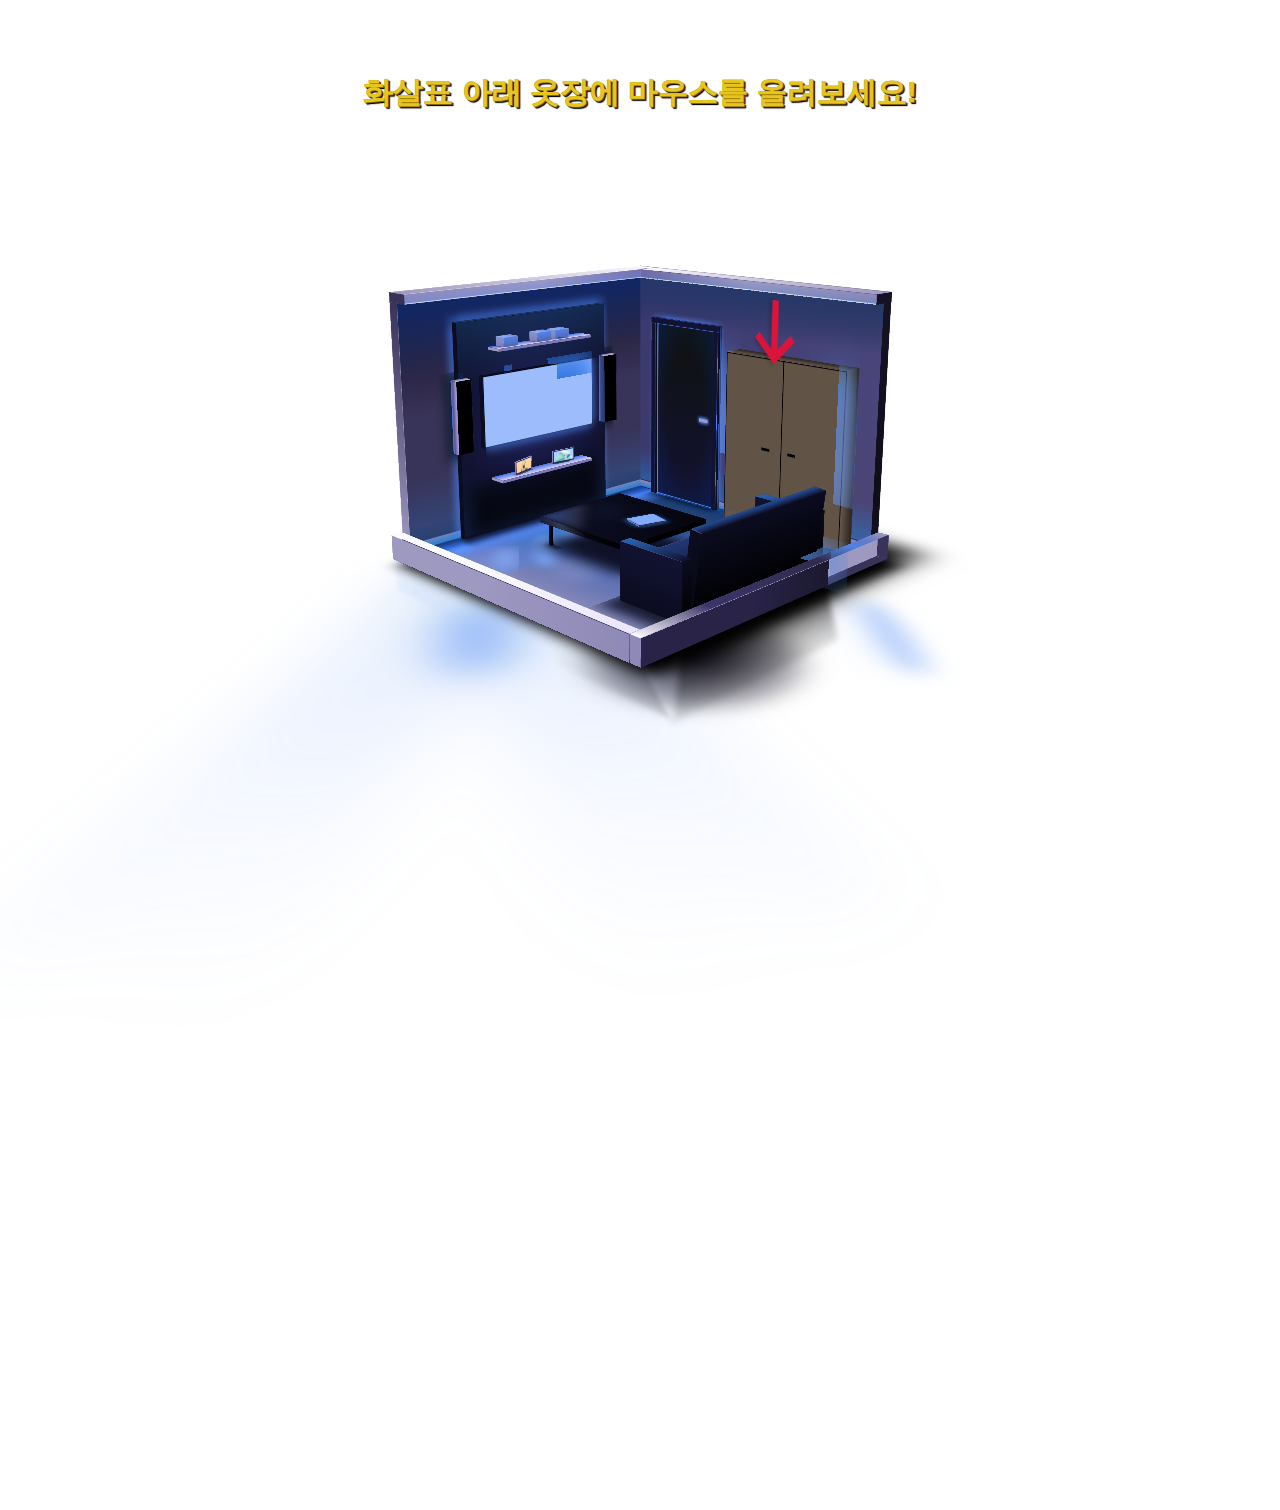
<file: codyPage.html>
<!DOCTYPE html>
<html lang="en">
<head>
    <meta charset="UTF-8">
    <meta http-equiv="X-UA-Compatible" content="IE=edge">
    <meta name="viewport" content="width=device-width, initial-scale=1.0">
    <title>3D Room</title>
    <link rel="stylesheet" href="./css/style.css">
    <link rel="stylesheet" href="./css/stats.css">
    <link rel="stylesheet" href="./css/info.css">
    <script src="./js/codyPage.js" defer></script>
    <script src="./js/jquery-1.12.4.min.js"></script>
    
</head>
<body>
  <span class="main_title">화살표 아래 옷장에 마우스를 올려보세요!</span>
    <div class="house" id="h"> 
        <div class="h-lights">
          <div class="h-light"></div>
          <div class="h-light"></div>
          <div class="h-light"></div>
          <div class="h-light"></div>
          <div class="h-light"></div>
          <div class="h-light"></div>
        </div>
        <div class="h-shadow"></div>
        <div class="alt">
          <div class="alt__front face"> </div>
          <div class="alt__back face"> </div>
          <div class="alt__right face"> </div>
          <div class="alt__left face"> </div>
          <div class="alt__top face"> 
            <div class="light"></div>
            <div class="light"></div>
            <div class="light"></div>
            <div class="light"></div>
            <div class="light"></div>
            <div class="light"></div>
            <div class="light"></div>
            <div class="light"></div>
            <div class="light"></div>
          </div>
          <div class="alt__bottom face"> </div>
        </div>
        <div class="alb">
          <div class="alb__front face"> </div>
          <div class="alb__back face"> </div>
          <div class="alb__right face"> </div>
          <div class="alb__left face"> </div>
          <div class="alb__top face"> </div>
          <div class="alb__bottom face"> </div>
        </div>
        <div class="arb">
          <div class="arb__front face"> </div>
          <div class="arb__back face"> </div>
          <div class="arb__right face"> </div>
          <div class="arb__left face"> </div>
          <div class="arb__top face"> </div>
          <div class="arb__bottom face"> </div>
        </div>
        <div class="blt">
          <div class="blt__front face"> </div>
          <div class="blt__back face"> </div>
          <div class="blt__right face"> </div>
          <div class="blt__left face"> </div>
          <div class="blt__top face"> </div>
          <div class="blt__bottom face"> </div>
        </div>
        <div class="blt2">
          <div class="blt2__front face"> </div>
          <div class="blt2__back face"> </div>
          <div class="blt2__right face"> </div>
          <div class="blt2__left face"> </div>
          <div class="blt2__top face"> </div>
          <div class="blt2__bottom face"> </div>
        </div>
        <div class="blb">
          <div class="blb__front face"> </div>
          <div class="blb__back face"> </div>
          <div class="blb__right face"> </div>
          <div class="blb__left face"> </div>
          <div class="blb__top face"> </div>
          <div class="blb__bottom face"> </div>
        </div>
        <div class="blb2">
          <div class="blb2__front face"> </div>
          <div class="blb2__back face"> </div>
          <div class="blb2__right face"> </div>
          <div class="blb2__left face"> </div>
          <div class="blb2__top face"> </div>
          <div class="blb2__bottom face"> </div>
        </div>
        <div class="puerta-c">
          <div class="puerta">
            <div class="puerta__front face"> </div>
            <div class="puerta__back face"> </div>
            <div class="puerta__right face"> </div>
            <div class="puerta__left face"> </div>
            <div class="puerta__top face"> </div>
            <div class="puerta__bottom face"> </div>
          </div>
          <div class="puerta-l">
            <div class="puerta-l__front face"> </div>
            <div class="puerta-l__back face"> </div>
            <div class="puerta-l__right face"> </div>
            <div class="puerta-l__left face"> </div>
            <div class="puerta-l__top face"> </div>
            <div class="puerta-l__bottom face"> </div>
          </div>
          <div class="puerta-r">
            <div class="puerta-r__front face"> </div>
            <div class="puerta-r__back face"> </div>
            <div class="puerta-r__right face"> </div>
            <div class="puerta-r__left face"> </div>
            <div class="puerta-r__top face"> </div>
            <div class="puerta-r__bottom face"> </div>
          </div>
          <div class="puerta-t">
            <div class="puerta-t__front face"> </div>
            <div class="puerta-t__back face"> </div>
            <div class="puerta-t__right face"> </div>
            <div class="puerta-t__left face"> </div>
            <div class="puerta-t__top face"> </div>
            <div class="puerta-t__bottom face"> </div>
          </div>
        </div>
        <div class="puerta_open">
          <div class = "puerta B">
            <div class="puerta__front face"></div>
          </div>
          <div class="puerta L">
            <div class="puerta__front face"></div>
          </div>
          <div class="puerta R">
            <div class="puerta__front face"></div>
          </div>
        </div>
        <div class="librero U">
          <div class="librero__front face"> </div>
          <div class="librero__back face"> </div>
          <div class="librero__right face"> </div>
          <div class="librero__left face"> </div>
          <div class="librero__top face"> </div>
          <div class="librero__bottom face">    </div>
        </div>
        <div class="librero D">
          <div class="librero__front face"> </div>
          <div class="librero__back face"> </div>
          <div class="librero__right face"> </div>
          <div class="librero__left face"> </div>
          <div class="librero__top face"> </div>
          <div class="librero__bottom face">    </div>
        </div>
        <div class="librero__Side L">
          <div class="librero__front face"> </div>
          <div class="librero__back face"> </div>
          <div class="librero__left face"> </div>
          <div class="librero__top face"> </div>
          <div class="librero__bottom face">    </div>
        </div>
        <div class="librero__Side R">
          <div class="librero__front face"> </div>
          <div class="librero__back face"> </div>
          <div class="librero__left face"> </div>
          <div class="librero__top face"> </div>
          <div class="librero__bottom face">    </div>
        </div>
        <div class="fotos"> 
          <div class="foto">
            <div class="foto__front face"> </div>
            <div class="foto__back face"> </div>
            <div class="foto__right face"> </div>
            <div class="foto__left face"> </div>
            <div class="foto__top face"> </div>
            <div class="foto__bottom face"> </div>
          </div>
          <div class="foto">
            <div class="foto__front face"> </div>
            <div class="foto__back face"> </div>
            <div class="foto__right face"> </div>
            <div class="foto__left face"> </div>
            <div class="foto__top face"> </div>
            <div class="foto__bottom face"> </div>
          </div>
        </div>
        <div class="cajas"> 
          <div class="caja">
            <div class="caja__front face"> </div>
            <div class="caja__back face"> </div>
            <div class="caja__right face"> </div>
            <div class="caja__left face"> </div>
            <div class="caja__top face"> </div>
            <div class="caja__bottom face"> </div>
          </div>
          <div class="caja">
            <div class="caja__front face"> </div>
            <div class="caja__back face"> </div>
            <div class="caja__right face"> </div>
            <div class="caja__left face"> </div>
            <div class="caja__top face"> </div>
            <div class="caja__bottom face"> </div>
          </div>
          <div class="caja">
            <div class="caja__front face"> </div>
            <div class="caja__back face"> </div>
            <div class="caja__right face"> </div>
            <div class="caja__left face"> </div>
            <div class="caja__top face"> </div>
            <div class="caja__bottom face"> </div>
          </div>
        </div>
        <div class="tv">
          <div class="tv__front face"> </div>
          <div class="tv__back face"> </div>
          <div class="tv__right face"> </div>
          <div class="tv__left face"> </div>
          <div class="tv__top face"> </div>
          <div class="tv__bottom face"> </div>
        </div>
        <div class="repisa-t">
          <div class="repisa-t__front face"> </div>
          <div class="repisa-t__back face"> </div>
          <div class="repisa-t__right face"> </div>
          <div class="repisa-t__left face"> </div>
          <div class="repisa-t__top face"> </div>
          <div class="repisa-t__bottom face"> </div>
        </div>
        <div class="repisa-b">
          <div class="repisa-b__front face"> </div>
          <div class="repisa-b__back face"> </div>
          <div class="repisa-b__right face"> </div>
          <div class="repisa-b__left face"> </div>
          <div class="repisa-b__top face"> </div>
          <div class="repisa-b__bottom face"> </div>
        </div>
        <div class="bocina-l">
          <div class="bocina-l__front face"> </div>
          <div class="bocina-l__back face"> </div>
          <div class="bocina-l__right face"> </div>
          <div class="bocina-l__left face"> </div>
          <div class="bocina-l__top face"> </div>
          <div class="bocina-l__bottom face"> </div>
        </div>
        <div class="bocina-r">
          <div class="bocina-r__front face"> </div>
          <div class="bocina-r__back face"> </div>
          <div class="bocina-r__right face"> </div>
          <div class="bocina-r__left face"> </div>
          <div class="bocina-r__top face"> </div>
          <div class="bocina-r__bottom face"> </div>
        </div>
        <div class="muro">
          <div class="muro__front face"> </div>
          <div class="muro__back face"> </div>
          <div class="muro__right face"> </div>
          <div class="muro__left face"> </div>
          <div class="muro__top face"> </div>
          <div class="muro__bottom face"> </div>
        </div>
        <div class="sillon-c">
          <div class="sillon-b">
            <div class="sillon-b__front face"> </div>
            <div class="sillon-b__back face"> </div>
            <div class="sillon-b__right face"> </div>
            <div class="sillon-b__left face"> </div>
            <div class="sillon-b__top face"> </div>
            <div class="sillon-b__bottom face"> </div>
          </div>
          <div class="sillon-t">
            <div class="sillon-t__front face"> </div>
            <div class="sillon-t__back face"> </div>
            <div class="sillon-t__right face"> </div>
            <div class="sillon-t__left face"> </div>
            <div class="sillon-t__top face"> </div>
            <div class="sillon-t__bottom face"> </div>
          </div>
          <div class="sillon-l">
            <div class="sillon-l__front face"> </div>
            <div class="sillon-l__back face"> </div>
            <div class="sillon-l__right face"> </div>
            <div class="sillon-l__left face"> </div>
            <div class="sillon-l__top face"> </div>
            <div class="sillon-l__bottom face"> </div>
          </div>
          <div class="sillon-r">
            <div class="sillon-r__front face"> </div>
            <div class="sillon-r__back face"> </div>
            <div class="sillon-r__right face"> </div>
            <div class="sillon-r__left face"> </div>
            <div class="sillon-r__top face"> </div>
            <div class="sillon-r__bottom face"> </div>
          </div>
        </div>
        <div class="mesa-c">
          <div class="mesa">
            <div class="mesa__front face"> </div>
            <div class="mesa__back face"> </div>
            <div class="mesa__right face"> </div>
            <div class="mesa__left face"> </div>
            <div class="mesa__top face"> </div>
            <div class="mesa__bottom face"> </div>
          </div>
          <div class="mesa-p">
            <div class="mesa-p__front face"> </div>
            <div class="mesa-p__back face"> </div>
            <div class="mesa-p__right face"> </div>
            <div class="mesa-p__left face"> </div>
            <div class="mesa-p__top face"> </div>
            <div class="mesa-p__bottom face"> </div>
          </div>
          <div class="mesa-p">
            <div class="mesa-p__front face"> </div>
            <div class="mesa-p__back face"> </div>
            <div class="mesa-p__right face"> </div>
            <div class="mesa-p__left face"> </div>
            <div class="mesa-p__top face"> </div>
            <div class="mesa-p__bottom face"> </div>
          </div>
          <div class="mesa-p">
            <div class="mesa-p__front face"> </div>
            <div class="mesa-p__back face"> </div>
            <div class="mesa-p__right face"> </div>
            <div class="mesa-p__left face"> </div>
            <div class="mesa-p__top face"> </div>
            <div class="mesa-p__bottom face"> </div>
          </div>
          <div class="mesa-p">
            <div class="mesa-p__front face"> </div>
            <div class="mesa-p__back face"> </div>
            <div class="mesa-p__right face"> </div>
            <div class="mesa-p__left face"> </div>
            <div class="mesa-p__top face"> </div>
            <div class="mesa-p__bottom face"> </div>
          </div>
          <div class="mesa-shadow"></div>
        </div>
        <div class="tablet">
          <div class="tablet__front face"> </div>
          <div class="tablet__back face"> </div>
          <div class="tablet__right face"> </div>
          <div class="tablet__left face"> </div>
          <div class="tablet__top face"> </div>
          <div class="tablet__bottom face">    </div>
        </div>
        <div class="icon">
          <div class="arrow"></div>
        </div>
      </div>
      <div class="stats">
        <h3>TODAY CODY</h3>
        <ul>
            <li>
                <div class="text">반팔</div>
                <div class="clothes">
                    <img src="./img/clothes/tshirt.png" alt="">
                </div>
            </li>
            <li>
                <div class="text">셔츠</div>
                <div class="clothes">
                    <img src="./img/clothes/shirt.png" alt="">
                </div>
            </li>
            <li>
                <div class="text">블라우스</div>
                <div class="clothes">
                    <img src="./img/clothes/outfit.png" alt="">
                </div>
            </li>
            <li>
                <div class="text">모자</div>
                <div class="clothes">
                    <img src="./img/clothes/pamela-hat.png" alt="">
                </div>
            </li>
        </ul>
    </div>
    

</body>
</html>
</file>
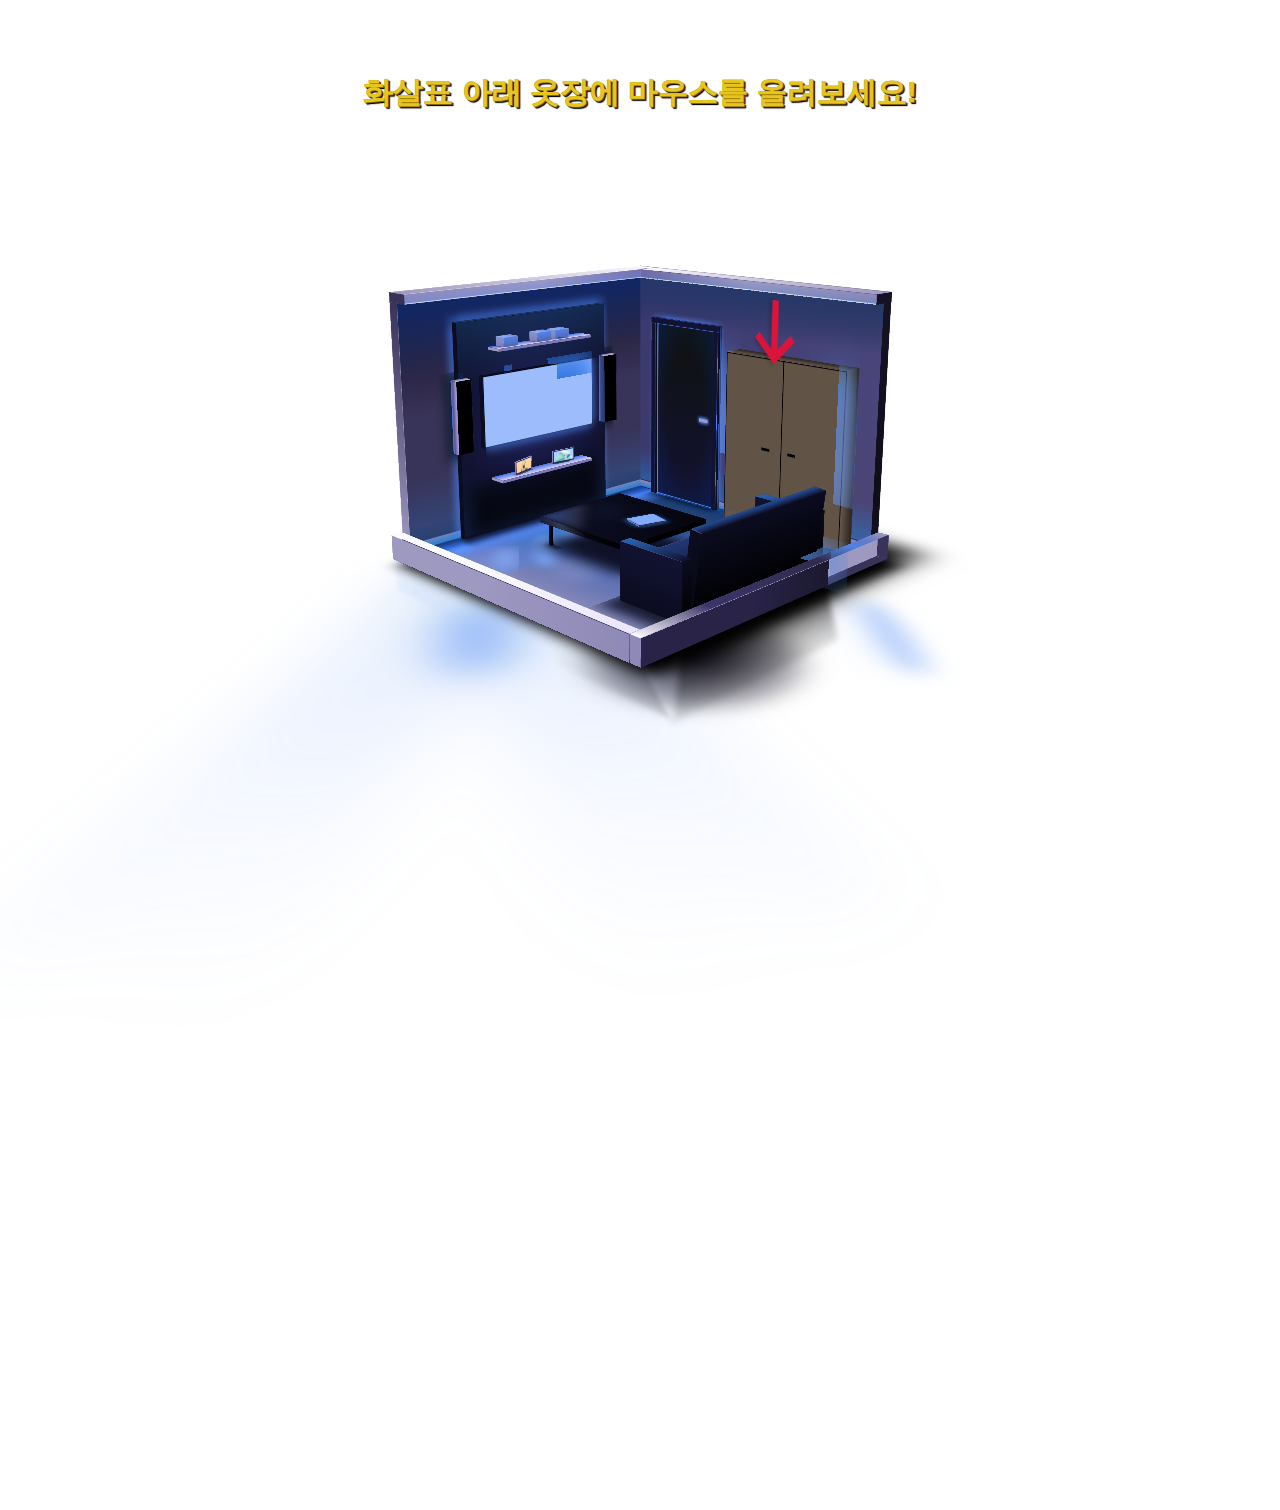
<file: codyPage2.html>
<!DOCTYPE html>
<html lang="en">
<head>
    <meta charset="UTF-8">
    <meta http-equiv="X-UA-Compatible" content="IE=edge">
    <meta name="viewport" content="width=device-width, initial-scale=1.0">
    <title>3D Room</title>
    <link rel="stylesheet" href="./css/style.css">
    <link rel="stylesheet" href="./css/stats.css">
    <link rel="stylesheet" href="./css/info.css">
    <script src="./js/codyPage.js" defer></script>
    <script src="./js/jquery-1.12.4.min.js"></script>
    
</head>
<body>
  <span class="main_title">화살표 아래 옷장에 마우스를 올려보세요!</span>
    <div class="house" id="h"> 
        <div class="h-lights">
          <div class="h-light"></div>
          <div class="h-light"></div>
          <div class="h-light"></div>
          <div class="h-light"></div>
          <div class="h-light"></div>
          <div class="h-light"></div>
        </div>
        <div class="h-shadow"></div>
        <div class="alt">
          <div class="alt__front face"> </div>
          <div class="alt__back face"> </div>
          <div class="alt__right face"> </div>
          <div class="alt__left face"> </div>
          <div class="alt__top face"> 
            <div class="light"></div>
            <div class="light"></div>
            <div class="light"></div>
            <div class="light"></div>
            <div class="light"></div>
            <div class="light"></div>
            <div class="light"></div>
            <div class="light"></div>
            <div class="light"></div>
          </div>
          <div class="alt__bottom face"> </div>
        </div>
        <div class="alb">
          <div class="alb__front face"> </div>
          <div class="alb__back face"> </div>
          <div class="alb__right face"> </div>
          <div class="alb__left face"> </div>
          <div class="alb__top face"> </div>
          <div class="alb__bottom face"> </div>
        </div>
        <div class="arb">
          <div class="arb__front face"> </div>
          <div class="arb__back face"> </div>
          <div class="arb__right face"> </div>
          <div class="arb__left face"> </div>
          <div class="arb__top face"> </div>
          <div class="arb__bottom face"> </div>
        </div>
        <div class="blt">
          <div class="blt__front face"> </div>
          <div class="blt__back face"> </div>
          <div class="blt__right face"> </div>
          <div class="blt__left face"> </div>
          <div class="blt__top face"> </div>
          <div class="blt__bottom face"> </div>
        </div>
        <div class="blt2">
          <div class="blt2__front face"> </div>
          <div class="blt2__back face"> </div>
          <div class="blt2__right face"> </div>
          <div class="blt2__left face"> </div>
          <div class="blt2__top face"> </div>
          <div class="blt2__bottom face"> </div>
        </div>
        <div class="blb">
          <div class="blb__front face"> </div>
          <div class="blb__back face"> </div>
          <div class="blb__right face"> </div>
          <div class="blb__left face"> </div>
          <div class="blb__top face"> </div>
          <div class="blb__bottom face"> </div>
        </div>
        <div class="blb2">
          <div class="blb2__front face"> </div>
          <div class="blb2__back face"> </div>
          <div class="blb2__right face"> </div>
          <div class="blb2__left face"> </div>
          <div class="blb2__top face"> </div>
          <div class="blb2__bottom face"> </div>
        </div>
        <div class="puerta-c">
          <div class="puerta">
            <div class="puerta__front face"> </div>
            <div class="puerta__back face"> </div>
            <div class="puerta__right face"> </div>
            <div class="puerta__left face"> </div>
            <div class="puerta__top face"> </div>
            <div class="puerta__bottom face"> </div>
          </div>
          <div class="puerta-l">
            <div class="puerta-l__front face"> </div>
            <div class="puerta-l__back face"> </div>
            <div class="puerta-l__right face"> </div>
            <div class="puerta-l__left face"> </div>
            <div class="puerta-l__top face"> </div>
            <div class="puerta-l__bottom face"> </div>
          </div>
          <div class="puerta-r">
            <div class="puerta-r__front face"> </div>
            <div class="puerta-r__back face"> </div>
            <div class="puerta-r__right face"> </div>
            <div class="puerta-r__left face"> </div>
            <div class="puerta-r__top face"> </div>
            <div class="puerta-r__bottom face"> </div>
          </div>
          <div class="puerta-t">
            <div class="puerta-t__front face"> </div>
            <div class="puerta-t__back face"> </div>
            <div class="puerta-t__right face"> </div>
            <div class="puerta-t__left face"> </div>
            <div class="puerta-t__top face"> </div>
            <div class="puerta-t__bottom face"> </div>
          </div>
        </div>
        <div class="puerta_open">
          <div class = "puerta B">
            <div class="puerta__front face"></div>
          </div>
          <div class="puerta L">
            <div class="puerta__front face"></div>
          </div>
          <div class="puerta R">
            <div class="puerta__front face"></div>
          </div>
        </div>
        <div class="librero U">
          <div class="librero__front face"> </div>
          <div class="librero__back face"> </div>
          <div class="librero__right face"> </div>
          <div class="librero__left face"> </div>
          <div class="librero__top face"> </div>
          <div class="librero__bottom face">    </div>
        </div>
        <div class="librero D">
          <div class="librero__front face"> </div>
          <div class="librero__back face"> </div>
          <div class="librero__right face"> </div>
          <div class="librero__left face"> </div>
          <div class="librero__top face"> </div>
          <div class="librero__bottom face">    </div>
        </div>
        <div class="librero__Side L">
          <div class="librero__front face"> </div>
          <div class="librero__back face"> </div>
          <div class="librero__left face"> </div>
          <div class="librero__top face"> </div>
          <div class="librero__bottom face">    </div>
        </div>
        <div class="librero__Side R">
          <div class="librero__front face"> </div>
          <div class="librero__back face"> </div>
          <div class="librero__left face"> </div>
          <div class="librero__top face"> </div>
          <div class="librero__bottom face">    </div>
        </div>
        <div class="fotos"> 
          <div class="foto">
            <div class="foto__front face"> </div>
            <div class="foto__back face"> </div>
            <div class="foto__right face"> </div>
            <div class="foto__left face"> </div>
            <div class="foto__top face"> </div>
            <div class="foto__bottom face"> </div>
          </div>
          <div class="foto">
            <div class="foto__front face"> </div>
            <div class="foto__back face"> </div>
            <div class="foto__right face"> </div>
            <div class="foto__left face"> </div>
            <div class="foto__top face"> </div>
            <div class="foto__bottom face"> </div>
          </div>
        </div>
        <div class="cajas"> 
          <div class="caja">
            <div class="caja__front face"> </div>
            <div class="caja__back face"> </div>
            <div class="caja__right face"> </div>
            <div class="caja__left face"> </div>
            <div class="caja__top face"> </div>
            <div class="caja__bottom face"> </div>
          </div>
          <div class="caja">
            <div class="caja__front face"> </div>
            <div class="caja__back face"> </div>
            <div class="caja__right face"> </div>
            <div class="caja__left face"> </div>
            <div class="caja__top face"> </div>
            <div class="caja__bottom face"> </div>
          </div>
          <div class="caja">
            <div class="caja__front face"> </div>
            <div class="caja__back face"> </div>
            <div class="caja__right face"> </div>
            <div class="caja__left face"> </div>
            <div class="caja__top face"> </div>
            <div class="caja__bottom face"> </div>
          </div>
        </div>
        <div class="tv">
          <div class="tv__front face"> </div>
          <div class="tv__back face"> </div>
          <div class="tv__right face"> </div>
          <div class="tv__left face"> </div>
          <div class="tv__top face"> </div>
          <div class="tv__bottom face"> </div>
        </div>
        <div class="repisa-t">
          <div class="repisa-t__front face"> </div>
          <div class="repisa-t__back face"> </div>
          <div class="repisa-t__right face"> </div>
          <div class="repisa-t__left face"> </div>
          <div class="repisa-t__top face"> </div>
          <div class="repisa-t__bottom face"> </div>
        </div>
        <div class="repisa-b">
          <div class="repisa-b__front face"> </div>
          <div class="repisa-b__back face"> </div>
          <div class="repisa-b__right face"> </div>
          <div class="repisa-b__left face"> </div>
          <div class="repisa-b__top face"> </div>
          <div class="repisa-b__bottom face"> </div>
        </div>
        <div class="bocina-l">
          <div class="bocina-l__front face"> </div>
          <div class="bocina-l__back face"> </div>
          <div class="bocina-l__right face"> </div>
          <div class="bocina-l__left face"> </div>
          <div class="bocina-l__top face"> </div>
          <div class="bocina-l__bottom face"> </div>
        </div>
        <div class="bocina-r">
          <div class="bocina-r__front face"> </div>
          <div class="bocina-r__back face"> </div>
          <div class="bocina-r__right face"> </div>
          <div class="bocina-r__left face"> </div>
          <div class="bocina-r__top face"> </div>
          <div class="bocina-r__bottom face"> </div>
        </div>
        <div class="muro">
          <div class="muro__front face"> </div>
          <div class="muro__back face"> </div>
          <div class="muro__right face"> </div>
          <div class="muro__left face"> </div>
          <div class="muro__top face"> </div>
          <div class="muro__bottom face"> </div>
        </div>
        <div class="sillon-c">
          <div class="sillon-b">
            <div class="sillon-b__front face"> </div>
            <div class="sillon-b__back face"> </div>
            <div class="sillon-b__right face"> </div>
            <div class="sillon-b__left face"> </div>
            <div class="sillon-b__top face"> </div>
            <div class="sillon-b__bottom face"> </div>
          </div>
          <div class="sillon-t">
            <div class="sillon-t__front face"> </div>
            <div class="sillon-t__back face"> </div>
            <div class="sillon-t__right face"> </div>
            <div class="sillon-t__left face"> </div>
            <div class="sillon-t__top face"> </div>
            <div class="sillon-t__bottom face"> </div>
          </div>
          <div class="sillon-l">
            <div class="sillon-l__front face"> </div>
            <div class="sillon-l__back face"> </div>
            <div class="sillon-l__right face"> </div>
            <div class="sillon-l__left face"> </div>
            <div class="sillon-l__top face"> </div>
            <div class="sillon-l__bottom face"> </div>
          </div>
          <div class="sillon-r">
            <div class="sillon-r__front face"> </div>
            <div class="sillon-r__back face"> </div>
            <div class="sillon-r__right face"> </div>
            <div class="sillon-r__left face"> </div>
            <div class="sillon-r__top face"> </div>
            <div class="sillon-r__bottom face"> </div>
          </div>
        </div>
        <div class="mesa-c">
          <div class="mesa">
            <div class="mesa__front face"> </div>
            <div class="mesa__back face"> </div>
            <div class="mesa__right face"> </div>
            <div class="mesa__left face"> </div>
            <div class="mesa__top face"> </div>
            <div class="mesa__bottom face"> </div>
          </div>
          <div class="mesa-p">
            <div class="mesa-p__front face"> </div>
            <div class="mesa-p__back face"> </div>
            <div class="mesa-p__right face"> </div>
            <div class="mesa-p__left face"> </div>
            <div class="mesa-p__top face"> </div>
            <div class="mesa-p__bottom face"> </div>
          </div>
          <div class="mesa-p">
            <div class="mesa-p__front face"> </div>
            <div class="mesa-p__back face"> </div>
            <div class="mesa-p__right face"> </div>
            <div class="mesa-p__left face"> </div>
            <div class="mesa-p__top face"> </div>
            <div class="mesa-p__bottom face"> </div>
          </div>
          <div class="mesa-p">
            <div class="mesa-p__front face"> </div>
            <div class="mesa-p__back face"> </div>
            <div class="mesa-p__right face"> </div>
            <div class="mesa-p__left face"> </div>
            <div class="mesa-p__top face"> </div>
            <div class="mesa-p__bottom face"> </div>
          </div>
          <div class="mesa-p">
            <div class="mesa-p__front face"> </div>
            <div class="mesa-p__back face"> </div>
            <div class="mesa-p__right face"> </div>
            <div class="mesa-p__left face"> </div>
            <div class="mesa-p__top face"> </div>
            <div class="mesa-p__bottom face"> </div>
          </div>
          <div class="mesa-shadow"></div>
        </div>
        <div class="tablet">
          <div class="tablet__front face"> </div>
          <div class="tablet__back face"> </div>
          <div class="tablet__right face"> </div>
          <div class="tablet__left face"> </div>
          <div class="tablet__top face"> </div>
          <div class="tablet__bottom face">    </div>
        </div>
        <div class="icon">
          <div class="arrow"></div>
        </div>
      </div>
      <div class="stats">
        <h3>TODAY CODY</h3>
        <ul>
            <li>
                <div class="text">후드</div>
                <div class="clothes">
                    <img src="./img/clothes/sweatshirt.png" alt="">
                </div>
            </li>
            <li>
                <div class="text">스웨터</div>
                <div class="clothes">
                    <img src="./img/clothes/sweater.png" alt="">
                </div>
            </li>
            <li>
                <div class="text">코트</div>
                <div class="clothes">
                    <img src="./img/clothes/coat.png" alt="">
                </div>
            </li>
            <li>
                <div class="text">우산</div>
                <div class="clothes">
                    <img src="./img/clothes/umbrella.png" alt="">
                </div>
            </li>
        </ul>
    </div>
</body>
</html>
</file>
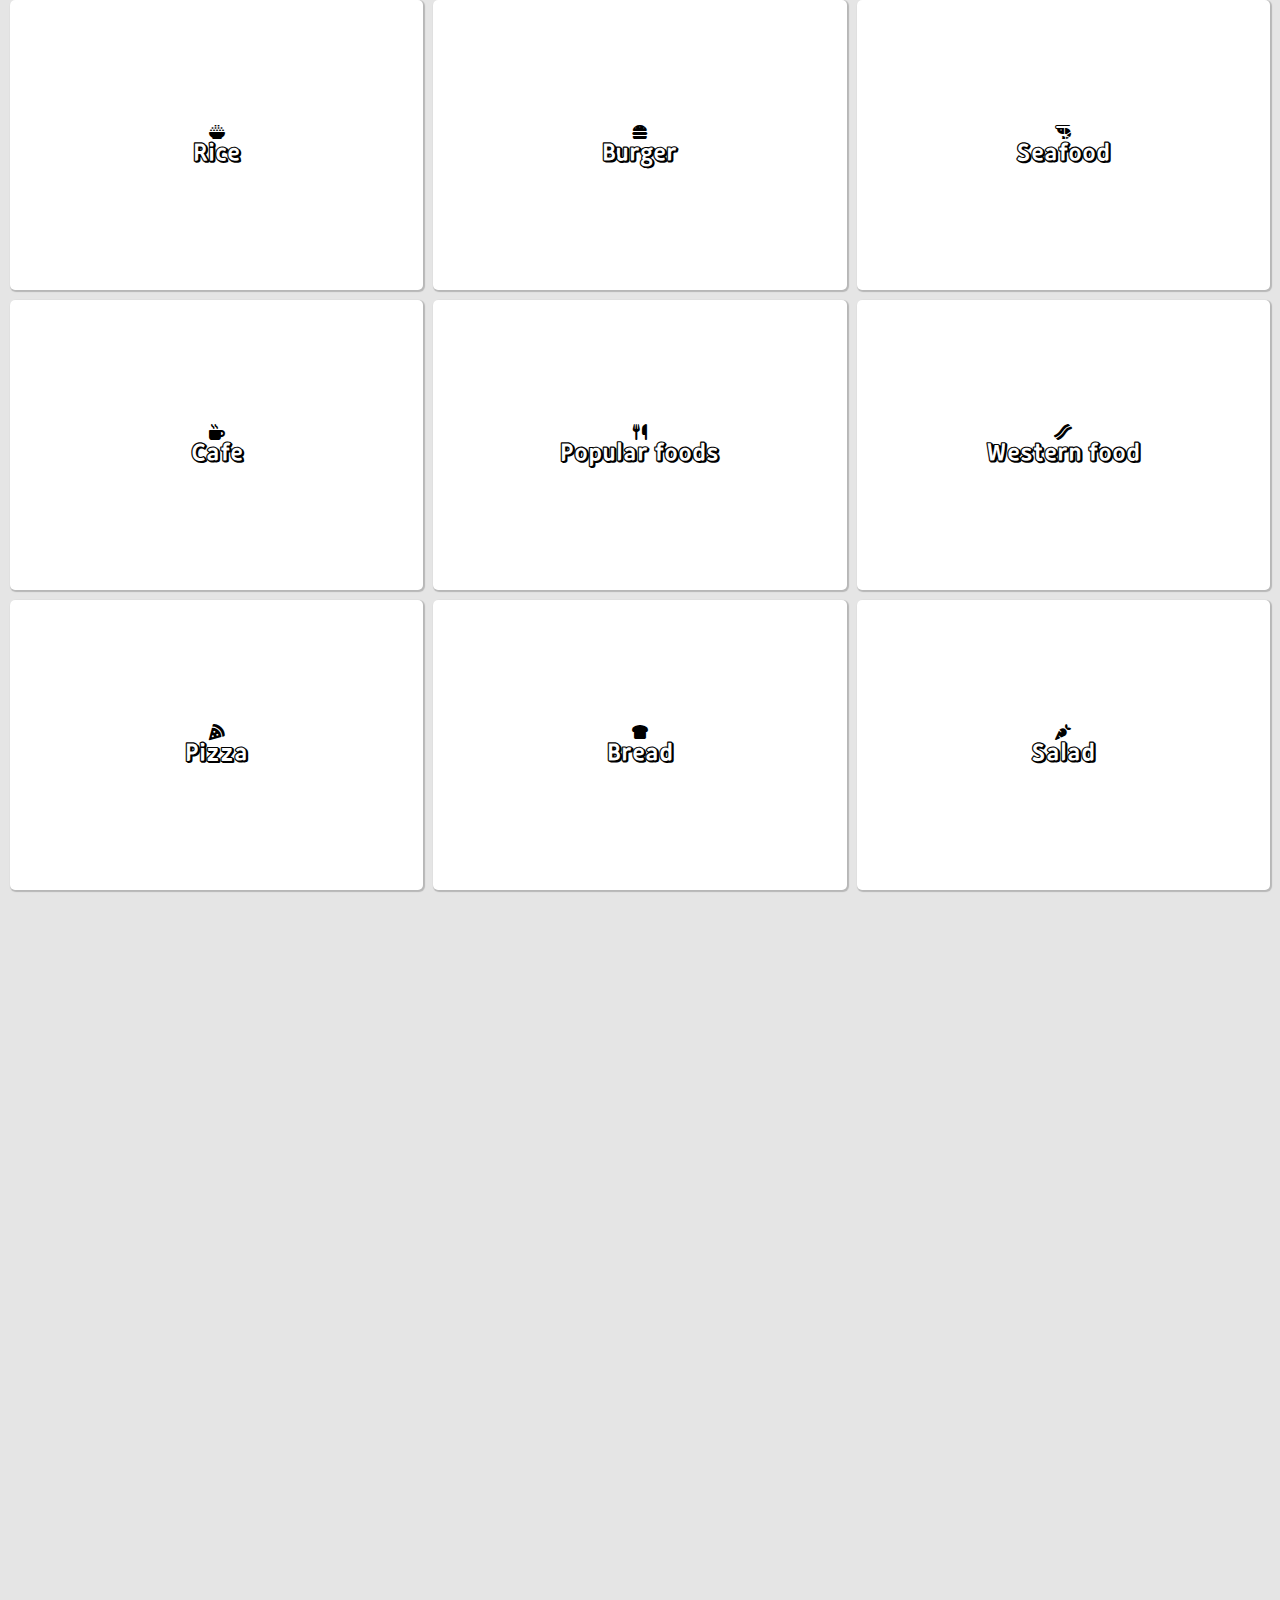
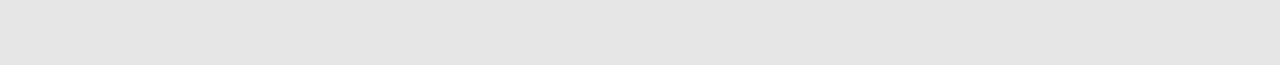
<file: foodPage.html>
<!DOCTYPE html>
<html lang="ko">
<head>
    <meta charset="UTF-8">
    <meta http-equiv="X-UA-Compatible" content="IE=edge">
    <meta name="viewport" content="width=device-width, initial-scale=1.0">
    <link rel="stylesheet" href="https://cdnjs.cloudflare.com/ajax/libs/font-awesome/6.3.0/css/all.min.css">
    <link rel="stylesheet" href="./css/reset.css">
    <link rel="stylesheet" href="./css/foodPage.css">
    <link rel="stylesheet" href="./css/foodMap.css">
    <!-- <link rel="stylesheet" href="./css/rwdfoodPage.css"> -->
    <title>Document</title>
    <script src="./js/jquery-1.12.4.min.js"></script>
</head>
<body>
    <!-- 
            Clear       Cloud       Rain
             냉면       칼국수     두부김치
             치킨         짬뽕      부침개
             햄버거       국밥       우동          
            해물탕        부대찌개   삼겹살 
     -->
     <!-- <a href="https://kr.freepik.com/free-vector/food-critic-abstract-illustration_20770429.htm#query=%EC%9D%8C%EC%8B%9D%20%EC%B6%94%EC%B2%9C&position=1&from_view=search&track=ais">작가 vectorjuice</a> 출처 Freepik -->

        <ul class="foodList">
            <li>
                <div data-menu="한식">
                    <i class="fa-solid fa-bowl-rice"></i>
                    <p>Rice</p>
                </div>
            </li>
            <li>
                <div data-menu="햄버거">
                    <i class="fa-solid fa-burger"></i>
                    <p>Burger</p>
                </div>
            </li>
            <li>
                <div data-menu="해산물">
                    <i class="fa-solid fa-shrimp"></i>
                    <p>Seafood</p>
                </div>
            </li>
            <li>
                <div data-menu="카페">
                    <i class="fa-solid fa-mug-hot"></i>
                    <p>Cafe</p>
                </div>
            </li>
            <li>
                <div data-menu="맛집">
                    <i class="fa-solid fa-utensils"></i>
                    <p>Popular foods</p>
                </div>
            </li>
            <li>
                <div data-menu="양식">
                    <i class="fa-solid fa-bacon"></i>
                    <p>Western food</p>
                </div>
            </li>
            <li>
                <div data-menu="피자">
                    <i class="fa-solid fa-pizza-slice"></i>
                    <p>Pizza</p>
                </div>
            </li>
            <li>
                <div data-menu="제과점">
                    <i class="fa-solid fa-bread-slice"></i>
                    <p>Bread</p>
                </div>
            </li>
            <li>
                <div data-menu="샐러드">
                    <i class="fa-solid fa-carrot"></i>
                    <p>Salad</p>
                </div>
            </li>
        </ul>
    
     <div class="map_wrap">
        <div id="map"></div>
    
        <div id="menu_wrap" class="bg_white">
            <div class="option">
                <div>
                    <form onsubmit="searchPlaces(); return false;" id="food_map">
                        키워드 : <input type="text" value="" id="keyword" size="15" disabled> 
                    </form>
                </div>
            </div>
            <hr>
            <ul id="placesList"></ul>
            <div id="pagination"></div>
        </div>
    </div>


     <script type="text/javascript" src="//dapi.kakao.com/v2/maps/sdk.js?appkey=a5ebc956a3759fbda56548584f8140dc&libraries=services"></script>
     <script src="./js/foodPage.js"></script>
     <script type="module" src="./js/foodMap.js"></script>
     <script type="module">
        import searchPlaces from './js/foodMap.js'

        var keymenu = ""

        $('.foodList li div').on('click', function(){
            keymenu = $(this).attr("data-menu")
            console.log(keymenu)
            searchPlaces(keymenu)
            $('.wrap h3 span').text(keymenu)
        })
    </script>
</body>
</html>
</file>
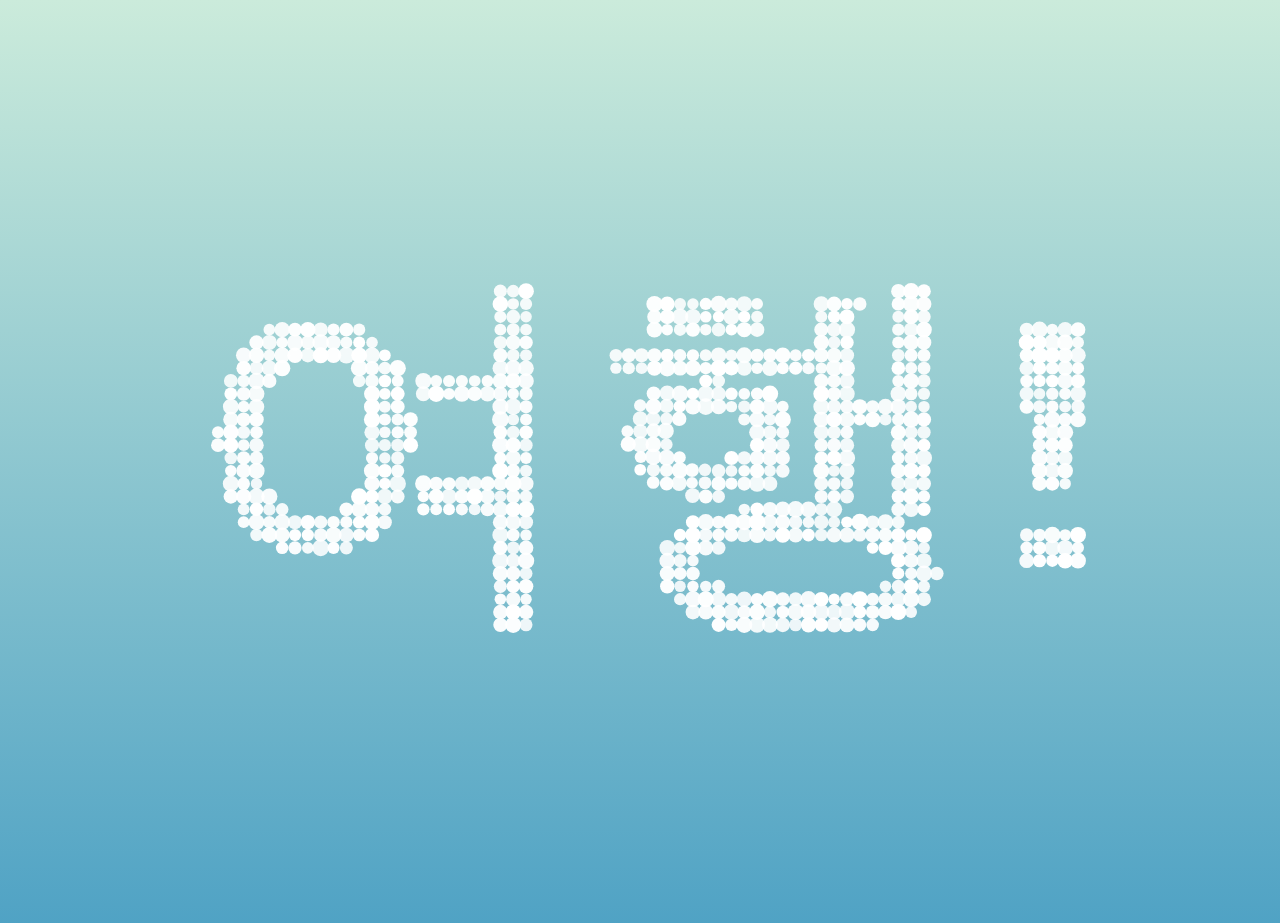
<file: 클론코딩/intro.html>
<!DOCTYPE html>
<html lang="en">
<head>
    <meta charset="UTF-8">
    <meta http-equiv="X-UA-Compatible" content="IE=edge">
    <meta name="viewport" content="width=device-width, initial-scale=1.0">
    <link rel="stylesheet" href="./intro.css">

    <title>Document</title>
</head>
<body>
    <canvas class="canvas"></canvas>

<div class="help"></div> 

<div class="ui">
  <input class="ui-input" type="text" />
  <span class="ui-return">↵</span>
</div>

<div class="overlay">
  <div class="tabs">
    <div class="tabs-labels"><span class="tabs-label">Commands</span><span class="tabs-label">Info</span><span class="tabs-label">마스크벗고!</span></div>

    <div class="tabs-panels">
      <ul class="tabs-panel commands">
        <li class="commands-item"><span class="commands-item-title">Text</span><span class="commands-item-info" data-demo="Hello :)">Type anything</span><span class="commands-item-action">Demo</span></li>
        <li class="commands-item"><span class="commands-item-title">Countdown</span><span class="commands-item-info" data-demo="#countdown 10">#countdown<span class="commands-item-mode">number</span></span><span class="commands-item-action">Demo</span></li>
        <li class="commands-item"><span class="commands-item-title">Time</span><span class="commands-item-info" data-demo="#time">#time</span><span class="commands-item-action">Demo</span></li>
        <li class="commands-item"><span class="commands-item-title">Rectangle</span><span class="commands-item-info" data-demo="#rectangle 30x15">#rectangle<span class="commands-item-mode">width x height</span></span><span class="commands-item-action">Demo</span></li>
        <li class="commands-item"><span class="commands-item-title">Circle</span><span class="commands-item-info" data-demo="#circle 25">#circle<span class="commands-item-mode">diameter</span></span><span class="commands-item-action">Demo</span></li>

        <li class="commands-item commands-item--gap"><span class="commands-item-title">Animate</span><span class="commands-item-info" data-demo="The time is|#time|#countdown 3|#icon thumbs-up"><span class="commands-item-mode">command1</span>&nbsp;|<span class="commands-item-mode">command2</span></span><span class="commands-item-action">Demo</span></li>
      </ul>

      <div class="tabs-panel ui-details">
        <div class="ui-details-content">
          <h1>마스크벗고! 떠날래?</h1>
          <p>
            An experiment by <a href="//www.kennethcachia.com" target="_blank">Kenneth Cachia<a/>.<br/>
            <a href="//fortawesome.github.io/Font-Awesome/#icons-new" target="_blank">Font Awesome</a> is being used to render all #icons.
          </p>

          <br/><p>Visit <a href="http://www.kennethcachia.com/shape-shifter/?a=#icon thumbs-up" target="_blank">Shape Shifter</a> to use icons.</p>
        </div>
      </div>

      <div class="tabs-panel ui-share">
        <div class="ui-share-content">
          <h1>Sharing</h1>
          <p>Simply add <em>?a=</em> to the current URL to share any static or animated text. Examples:</p>
          <p>
            <a href="http://www.kennethcachia.com/shape-shifter?a=Hello" target="_blank">www.kennethcachia.com/shape-shifter?a=Hello</a><br/>
            <a href="http://www.kennethcachia.com/shape-shifter?a=Hello|#countdown 3" target="_blank">www.kennethcachia.com/shape-shifter?a=Hello|#countdown 3</a>
          </p>
        </div>
      </div>
    </div>
  </div>
</div>
<script src="./intro.js"></script>
</body>
</html>
</file>
<file: css/style.css>
*, *::after, *::before {
    margin: 0;
    padding: 0;
    box-sizing: border-box;
    user-select: none;
    transform-style: preserve-3d;
    -webkit-tap-highlight-color: transparent;
}
/* Generic */
body {
    display: flex;
    justify-content: center;
    align-items: center;
    width: 100%;
    height: 100vh;
    overflow: hidden;
    cursor: pointer;
    background: #fff;
}
.face {
    position: absolute;
}
/***************/
.house {
    position: absolute;
    width: 28vw;
    height: 28vw;
    transform: perspective(90vw) rotateX(75deg) rotateZ(45deg) translateZ(-9vw);
}
.h-shadow {
    position: absolute;
    top: 0;
    left: 0;
    width: 100%;
    height: 100%;
    box-shadow: 1.5vw -3vw 3vw #000, 1.5vw 0.5vw 1.5vw #000;
}
.h-lights {
    position: absolute;
    top: 50%;
    left: 50%;
    transform: translateX(-50%) translateY(-50%);
    width: 45vw;
    height: 45vw;
}
.h-light {
    position: absolute;
}
.h-light:nth-of-type(1) {
    bottom: 5vw;
    right: 0;
    width: 14vw;
    height: 14vw;
    border-radius: 50%;
    background-image: radial-gradient(#1b182a, transparent);
    filter: blur(1vw);
}
.h-light:nth-of-type(2) {
    bottom: 18vw;
    right: -1vw;
    width: 2vw;
    height: 12vw;
    border-radius: 50%;
    transform: rotateZ(-50deg);
    background-image: radial-gradient(rgba(81, 137, 251, .45) 50%, rgba(40, 125, 210, .45), transparent);
    box-shadow: -1vw -1vw 2vw 1vw rgba(131, 171, 252, .1);
    filter: blur(1vw);
}
.h-light:nth-of-type(3) {
    bottom: -2vw;
    right: 17vw;
    width: 5vw;
    height: 12vw;
    border-radius: 50%;
    transform: rotateZ(-50deg);
    background-image: radial-gradient(rgba(81, 137, 251, .5) 50%, rgba(40, 125, 210, .5), transparent);
    filter: blur(2vw);
}
.h-light:nth-of-type(3)::before, .h-light:nth-of-type(3)::after {
    content: '';
    position: absolute;
    width: 200%;
    top: -6vw;
    height: 400%;
    background-image: linear-gradient(to bottom, rgba(40, 125, 210, .1), rgba(81, 137, 251, .1), transparent);
    border-top-left-radius: 10vw;
    border-top-right-radius: 10vw;
    filter: blur(1.5vw);
}
.h-light:nth-of-type(3)::before {
    right: -50%;
    transform-origin: top right;
    transform: rotateZ(15deg);
    box-shadow: -2vw -2vw 0 rgba(81, 137, 251, .075);
}
.h-light:nth-of-type(3)::after {
    left: -50%;
    transform-origin: top left;
    transform: rotateZ(-15deg);
    box-shadow: 2vw -2vw 0 rgba(81, 137, 251, .075);
}
.h-light:nth-of-type(4) {
    bottom: 5vw;
    left: 8vw;
    width: 28vw;
    height: 4vw;
    transform-origin: top left;
    transform: skewX(58deg);
    background-image: linear-gradient(to right, rgba(81, 137, 251, .075) 10%, transparent 25%, transparent, rgba(0, 0, 0, .15));
    filter: blur(0.25vw);
}
.h-light:nth-of-type(6) {
    bottom: 14vw;
    right: 2vw;
    width: 8vw;
    height: 16vw;
    transform-origin: bottom left;
    transform: skewY(49deg);
    background-image: linear-gradient(to left, rgba(0, 0, 0, .1), rgba(0, 0, 0, .7));
    filter: blur(0.35vw);
}
/***************/
/***************/
.alt {
    position: absolute;
    left: 0;
    top: 0;
    width: 27vw;
    height: 27vw;
}
.alt__front {
    width: 27vw;
    height: 0.5vw;
    transform-origin: bottom left;
    transform: rotateX(-90deg) translateZ(26.5vw);
}
.alt__back {
    width: 27vw;
    height: 0.5vw;
    transform-origin: top left;
    transform: rotateX(-90deg) rotateY(180deg) translateX(-27vw) translateY(-0.5vw);
}
.alt__right {
    width: 27vw;
    height: 0.5vw;
    transform-origin: top left;
    transform: rotateY(90deg) rotateZ(-90deg) translateZ(27vw) translateX(-27vw) translateY(-0.5vw);
}
.alt__left {
    width: 27vw;
    height: 0.5vw;
    transform-origin: top left;
    transform: rotateY(-90deg) rotateZ(90deg) translateY(-0.5vw);
}
.alt__top {
    width: 27vw;
    height: 27vw;
    transform-origin: top left;
    transform: translateZ(0.5vw);
}
.alt__bottom {
    width: 27vw;
    height: 27vw;
    transform-origin: top left;
    transform: rotateY(180deg) translateX(-27vw);
}
.alt__front {
    background-color: #9e99c1;
}
.alt__back {
    background-color: #383358;
}
.alt__right {
    background-color: #383358;
}
.alt__left {
    background-color: #fbfafe;
}
.alt__top {
    background-image: linear-gradient(to bottom, #0b0c1f, #383358, #9e99c1);
}
.alt__top .light:nth-of-type(1) {
    position: absolute;
    height: 100%;
    width: 100%;
    background-image: linear-gradient(to bottom, rgba(20, 61, 103, .75), rgba(81, 137, 251, .75), transparent);
}
.alt__top .light:nth-of-type(2) {
    position: absolute;
    left: 4vw;
    height: 100%;
    width: 6vw;
    background-image: linear-gradient(to bottom, transparent 20%, rgba(40, 125, 210, .75), rgba(81, 137, 251, .25) 80%);
    filter: blur(0.1vw);
}
.alt__top .light:nth-of-type(3) {
    position: absolute;
    bottom: 10vw;
    left: 5vw;
    width: 6vw;
    height: 3vw;
    border-radius: 50%;
    transform: rotateZ(42deg);
    background-image: radial-gradient(rgba(131, 171, 252, .75) 50%, rgba(32, 99, 167, .75));
    filter: blur(0.55vw);
}
.alt__top .light:nth-of-type(4) {
    position: absolute;
    bottom: 7vw;
    left: 4vw;
    width: 8.5vw;
    height: 2vw;
    border-radius: 50%;
    transform: rotateZ(40deg);
    background-image: radial-gradient(rgba(131, 171, 252, .75) 50%, rgba(32, 99, 167, .75));
    filter: blur(0.55vw);
}
.alt__top .light:nth-of-type(5) {
    position: absolute;
    bottom: 3.5vw;
    left: 4.5vw;
    width: 6vw;
    height: 2vw;
    border-radius: 50%;
    transform: rotateZ(40deg);
    background-image: radial-gradient(rgba(141, 178, 252, .75) 50%, rgba(32, 99, 167, .75));
    filter: blur(0.75vw);
}
.alt__top .light:nth-of-type(6) {
    position: absolute;
    bottom: 3vw;
    left: 0.5vw;
    width: 4vw;
    height: 2vw;
    border-radius: 50%;
    transform: rotateZ(40deg);
    background-image: radial-gradient(rgba(141, 178, 252, .75) 50%, rgba(32, 99, 167, .75));
    filter: blur(0.35vw);
}
.alt__top .light:nth-of-type(7) {
    position: absolute;
    bottom: 0;
    left: 0;
    width: 100%;
    height: 100%;
    background-image: linear-gradient(to right, #000, #5189fb 10%, transparent 20%);
}
.alt__top .light:nth-of-type(7)::before {
    content: '';
    position: absolute;
    width: 20%;
    height: 100%;
    background-image: linear-gradient(to right, rgba(5, 70, 199, .6), transparent 60%);
}
.alt__top .light:nth-of-type(7)::after {
    content: '';
    position: absolute;
    width: 100%;
    height: 20%;
    background-image: linear-gradient(to bottom, rgba(6, 78, 224, .5), transparent 60%);
}
.alt__top .light:nth-of-type(8) {
    position: absolute;
    bottom: 5vw;
    left: 10vw;
    width: 6vw;
    height: 4vw;
    border-radius: 50%;
    transform: rotateZ(40deg);
    background-image: radial-gradient(rgba(255, 255, 255, .1) 50%, rgba(128, 121, 174, .1));
    filter: blur(0.8vw);
}
.alt__bottom {
    background-color: #383358;
}
.alb {
    position: absolute;
    left: 0;
    bottom: 0;
    width: 27vw;
    height: 1vw;
}
.alb__front {
    width: 27vw;
    height: 2vw;
    transform-origin: bottom left;
    transform: rotateX(-90deg) translateZ(-1vw);
}
.alb__back {
    width: 27vw;
    height: 2vw;
    transform-origin: top left;
    transform: rotateX(-90deg) rotateY(180deg) translateX(-27vw) translateY(-2vw);
}
.alb__right {
    width: 1vw;
    height: 2vw;
    transform-origin: top left;
    transform: rotateY(90deg) rotateZ(-90deg) translateZ(27vw) translateX(-1vw) translateY(-2vw);
}
.alb__left {
    width: 1vw;
    height: 2vw;
    transform-origin: top left;
    transform: rotateY(-90deg) rotateZ(90deg) translateY(-2vw);
}
.alb__top {
    width: 27vw;
    height: 1vw;
    transform-origin: top left;
    transform: translateZ(2vw);
}
.alb__bottom {
    width: 27vw;
    height: 1vw;
    transform-origin: top left;
    transform: rotateY(180deg) translateX(-27vw);
}
.alb__front {
    background-image: linear-gradient(to right, #9e99c1 40%, #8f89b7);
}
.alb__back {
    background-color: #383358;
}
.alb__right {
    background-color: #383358;
}
.alb__left {
    background-color: #fbfafe;
}
.alb__top {
    background-image: linear-gradient(to right, #fbfafe 40%, #eae5fa);
}
.alb__bottom {
    background-color: #383358;
}
.arb {
    position: absolute;
    right: 0;
    bottom: 0;
    width: 1vw;
    height: 28vw;
}
.arb__front {
    width: 1vw;
    height: 2vw;
    transform-origin: bottom left;
    transform: rotateX(-90deg) translateZ(26vw);
}
.arb__back {
    width: 1vw;
    height: 2vw;
    transform-origin: top left;
    transform: rotateX(-90deg) rotateY(180deg) translateX(-1vw) translateY(-2vw);
}
.arb__right {
    width: 28vw;
    height: 2vw;
    transform-origin: top left;
    transform: rotateY(90deg) rotateZ(-90deg) translateZ(1vw) translateX(-28vw) translateY(-2vw);
}
.arb__left {
    width: 28vw;
    height: 2vw;
    transform-origin: top left;
    transform: rotateY(-90deg) rotateZ(90deg) translateY(-2vw);
}
.arb__top {
    width: 1vw;
    height: 28vw;
    transform-origin: top left;
    transform: translateZ(2vw);
}
.arb__bottom {
    width: 1vw;
    height: 28vw;
    transform-origin: top left;
    transform: rotateY(180deg) translateX(-1vw);
}
.arb__front {
    background-color: #8f89b7;
}
.arb__back {
    background-color: #383358;
}
.arb__right {
    background-image: linear-gradient(to right, #282347 40%, #0f0e17);
}
.arb__left {
    background-color: #9e99c1;
}
.arb__top {
    background-image: linear-gradient(to top, #fbfafe, #3b3469 25%, #2e2a48 75%, #9e99c1);
}
.arb__top::before {
    content: '';
    position: absolute;
    width: 100%;
    height: 30%;
    top: 0;
    background-image: linear-gradient(to bottom, transparent, rgba(81, 137, 251, .85), transparent);
}
.arb__bottom {
    background-color: #383358;
}
/***************/
/***************/
.blt {
    position: absolute;
    left: 0;
    top: 0;
    width: 1vw;
    height: 27vw;
    transform: translateZ(0.5vw);
}
.blt__front {
    width: 1vw;
    height: 20vw;
    transform-origin: bottom left;
    transform: rotateX(-90deg) translateZ(7vw);
}
.blt__back {
    width: 1vw;
    height: 20vw;
    transform-origin: top left;
    transform: rotateX(-90deg) rotateY(180deg) translateX(-1vw) translateY(-20vw);
}
.blt__right {
    width: 27vw;
    height: 20vw;
    transform-origin: top left;
    transform: rotateY(90deg) rotateZ(-90deg) translateZ(1vw) translateX(-27vw) translateY(-20vw);
}
.blt__left {
    width: 27vw;
    height: 20vw;
    transform-origin: top left;
    transform: rotateY(-90deg) rotateZ(90deg) translateY(-20vw);
}
.blt__top {
    width: 1vw;
    height: 27vw;
    transform-origin: top left;
    transform: translateZ(20vw);
}
.blt__bottom {
    width: 1vw;
    height: 27vw;
    transform-origin: top left;
    transform: rotateY(180deg) translateX(-1vw);
}
.blt__front {
    background-image: linear-gradient(to bottom, #383358, #9e99c1);
}
.blt__back {
    background-color: #383358;
}
.blt__right {
    background-image: linear-gradient(to bottom, #151225, #383358, #383358 90%, #242040);
}
.blt__right::before {
    content: '';
    position: absolute;
    bottom: 0;
    width: 100%;
    height: 0.75vw;
    background-image: linear-gradient(to bottom, #8f89b7, #287dd2);
    border-top: 0.1vw solid #282347;
    border-bottom: 0.1vw solid #282347;
}
.blt__right::after {
    content: '';
    position: absolute;
    width: 100%;
    height: 100%;
    background-image: linear-gradient(to bottom, rgba(6, 78, 224, .35), transparent 30%, transparent 70%, rgba(40, 125, 210, .35));
}
.blt__left {
    background-color: #fbfafe;
}
.blt__bottom {
    background-color: #383358;
}
.blt2 {
    position: absolute;
    left: 0;
    top: 0;
    width: 2vw;
    height: 27vw;
    transform: translateZ(20.5vw);
}
.blt2__front {
    width: 2vw;
    height: 0.75vw;
    transform-origin: bottom left;
    transform: rotateX(-90deg) translateZ(26.25vw);
}
.blt2__back {
    width: 2vw;
    height: 0.75vw;
    transform-origin: top left;
    transform: rotateX(-90deg) rotateY(180deg) translateX(-2vw) translateY(-0.75vw);
}
.blt2__right {
    width: 27vw;
    height: 0.75vw;
    transform-origin: top left;
    transform: rotateY(90deg) rotateZ(-90deg) translateZ(2vw) translateX(-27vw) translateY(-0.75vw);
}
.blt2__left {
    width: 27vw;
    height: 0.75vw;
    transform-origin: top left;
    transform: rotateY(-90deg) rotateZ(90deg) translateY(-0.75vw);
}
.blt2__top {
    width: 2vw;
    height: 27vw;
    transform-origin: top left;
    transform: translateZ(0.75vw);
}
.blt2__bottom {
    width: 2vw;
    height: 27vw;
    transform-origin: top left;
    transform: rotateY(180deg) translateX(-2vw);
}
.blt2__front {
    background-color: #383358;
}
.blt2__back {
    background-color: #383358;
}
.blt2__right {
    background-image: linear-gradient(to right, #8f89b7, #9e99c1, #7169a4);
}
.blt2__right::before {
    content: '';
    position: absolute;
    width: 100%;
    height: 100%;
    bottom: 0;
    border-bottom: 0.1vw solid rgba(251, 250, 254, .75);
    background-image: linear-gradient(to top, rgba(81, 137, 251, .35), transparent);
}
.blt2__left {
    background-color: #fbfafe;
}
.blt2__top {
    background-image: linear-gradient(to top, #9e99c1, #fbfafe);
}
.blt2__bottom {
    background-color: #383358;
}
.blb {
    position: absolute;
    left: 1vw;
    top: 0;
    width: 26vw;
    height: 1vw;
    transform: translateZ(0.5vw);
}
.blb__front {
    width: 26vw;
    height: 20vw;
    transform-origin: bottom left;
    transform: rotateX(-90deg) translateZ(-19vw);
}
.blb__back {
    width: 26vw;
    height: 20vw;
    transform-origin: top left;
    transform: rotateX(-90deg) rotateY(180deg) translateX(-26vw) translateY(-20vw);
}
.blb__right {
    width: 1vw;
    height: 20vw;
    transform-origin: top left;
    transform: rotateY(90deg) rotateZ(-90deg) translateZ(26vw) translateX(-1vw) translateY(-20vw);
}
.blb__left {
    width: 1vw;
    height: 20vw;
    transform-origin: top left;
    transform: rotateY(-90deg) rotateZ(90deg) translateY(-20vw);
}
.blb__top {
    width: 26vw;
    height: 1vw;
    transform-origin: top left;
    transform: translateZ(20vw);
}
.blb__bottom {
    width: 26vw;
    height: 1vw;
    transform-origin: top left;
    transform: rotateY(180deg) translateX(-26vw);
}
.blb__front {
    background-image: linear-gradient(to bottom, #4b4572, #595388 20%, #4b4572);
}
.blb__front::before {
    content: '';
    position: absolute;
    width: 100%;
    height: 100%;
    background-image: linear-gradient(to bottom, rgba(40, 125, 210, .25), transparent 20%, transparent 80%, rgba(40, 125, 210, .5)), linear-gradient(to right, rgba(31, 33, 88, .35), transparent), linear-gradient(to bottom, rgba(31, 33, 88, .35), transparent), linear-gradient(to bottom, rgba(0, 0, 0, .5), transparent 20%, transparent 80%, rgba(40, 125, 210, .25));
}
.blb__front::after {
    content: '';
    position: absolute;
    bottom: 0;
    width: 100%;
    height: 0.75vw;
    background-image: linear-gradient(to bottom, #8f89b7, #287dd2);
    border-top: 0.1vw solid #282347;
    border-bottom: 0.1vw solid #282347;
}
.blb__back {
    background-color: #383358;
}
.blb__right {
    background-image: linear-gradient(to bottom, #151225, #0f0e17 80%, #151225);
}
.blb__bottom {
    background-color: #383358;
}
.blb2 {
    position: absolute;
    left: 2vw;
    top: 0;
    width: 25vw;
    height: 1vw;
    transform: translateZ(20.5vw);
}
.blb2__front {
    width: 25vw;
    height: 0.75vw;
    transform-origin: bottom left;
    transform: rotateX(-90deg) translateZ(1.25vw);
}
.blb2__back {
    width: 25vw;
    height: 0.75vw;
    transform-origin: top left;
    transform: rotateX(-90deg) rotateY(180deg) translateX(-25vw) translateY(-0.75vw);
}
.blb2__right {
    width: 2vw;
    height: 0.75vw;
    transform-origin: top left;
    transform: rotateY(90deg) rotateZ(-90deg) translateZ(25vw) translateX(-2vw) translateY(-0.75vw);
}
.blb2__left {
    width: 2vw;
    height: 0.75vw;
    transform-origin: top left;
    transform: rotateY(-90deg) rotateZ(90deg) translateY(-0.75vw);
}
.blb2__top {
    width: 25vw;
    height: 2vw;
    transform-origin: top left;
    transform: translateZ(0.75vw);
}
.blb2__bottom {
    width: 25vw;
    height: 2vw;
    transform-origin: top left;
    transform: rotateY(180deg) translateX(-25vw);
}
.blb2__front {
    background-image: linear-gradient(to right, #7169a4, #9e99c1, #8f89b7);
}
.blb2__front::before {
    content: '';
    position: absolute;
    width: 100%;
    height: 100%;
    bottom: 0;
    border-bottom: 0.1vw solid rgba(251, 250, 254, .75);
    background-image: linear-gradient(to top, rgba(40, 125, 210, .25), transparent);
}
.blb2__back {
    background-color: #383358;
}
.blb2__right {
    background-color: #151225;
}
.blb2__left {
    background-color: #9e99c1;
}
.blb2__top {
    background-image: linear-gradient(to left, #9e99c1, #fbfafe);
}
.blb2__bottom {
    background-color: #383358;
}
/***************/
/***************/
.bocina-l, .bocina-r {
    position: absolute;
    left: 1.5vw;
    bottom: 5.25vw;
    width: 0.75vw;
    height: 1.5vw;
    transform: translateZ(8vw);
}
.bocina-l__front, .bocina-r__front {
    width: 0.75vw;
    height: 6vw;
    transform-origin: bottom left;
    transform: rotateX(-90deg) translateZ(-4.5vw);
}
.bocina-l__back, .bocina-r__back {
    width: 0.75vw;
    height: 6vw;
    transform-origin: top left;
    transform: rotateX(-90deg) rotateY(180deg) translateX(-0.75vw) translateY(-6vw);
}
.bocina-l__right, .bocina-r__right {
    width: 1.5vw;
    height: 6vw;
    transform-origin: top left;
    transform: rotateY(90deg) rotateZ(-90deg) translateZ(0.75vw) translateX(-1.5vw) translateY(-6vw);
}
.bocina-l__left, .bocina-r__left {
    width: 1.5vw;
    height: 6vw;
    transform-origin: top left;
    transform: rotateY(-90deg) rotateZ(90deg) translateY(-6vw);
}
.bocina-l__top, .bocina-r__top {
    width: 0.75vw;
    height: 1.5vw;
    transform-origin: top left;
    transform: translateZ(6vw);
}
.bocina-l__bottom, .bocina-r__bottom {
    width: 0.75vw;
    height: 1.5vw;
    transform-origin: top left;
    transform: rotateY(180deg) translateX(-0.75vw);
}
.bocina-l__right, .bocina-r__right {
    background-image: radial-gradient(#000, #000);
}
.bocina-l__top, .bocina-r__top {
    background-image: linear-gradient(to left, #d9d0f6, #9e99c1, #7169a4);
}
.bocina-l__bottom, .bocina-r__bottom {
    background-color: #383358;
}
.bocina-l__front {
    background-image: linear-gradient(to right, #5189fb, #595388 30%, #b7a5ed);
}
.bocina-l__back {
    background-image: linear-gradient(to right, #383358, #232038);
}
.bocina-l__back::before {
    content: '';
    position: absolute;
    width: 100%;
    height: 100%;
    background-image: linear-gradient(to right, rgba(81, 137, 251, .35) 65%, rgba(81, 137, 251, .95));
}
.bocina-l__left {
    background-color: #282347;
}
.bocina-l__left::before {
    content: '';
    position: absolute;
    top: -10%;
    left: 20%;
    width: 120%;
    height: 120%;
    background-image: linear-gradient(to left, rgba(7, 23, 39, .75), rgba(0, 0, 0, .75));
    filter: blur(0.5vw);
}
.bocina-r {
    top: 5.25vw;
}
.bocina-r__front {
    background-image: linear-gradient(to right, #383358, #0f0e17);
}
.bocina-r__front::before {
    content: '';
    position: absolute;
    width: 100%;
    height: 100%;
    background-image: linear-gradient(to left, rgba(81, 137, 251, .35) 65%, rgba(81, 137, 251, .95));
}
.bocina-r__back {
    background-image: linear-gradient(to right, #595388, #b7a5ed);
}
.bocina-r__left {
    background-color: #282347;
}
.bocina-r__left::before {
    content: '';
    position: absolute;
    top: -10%;
    left: -20%;
    width: 120%;
    height: 120%;
    background-image: linear-gradient(to right, rgba(7, 23, 39, .75), rgba(0, 0, 0, .75));
    filter: blur(0.5vw);
}
.repisa-t, .repisa-b {
    position: absolute;
    left: 1.5vw;
    top: 9vw;
    width: 1.5vw;
    height: 10vw;
    transform: translateZ(16vw);
}
.repisa-t__front, .repisa-b__front {
    width: 1.5vw;
    height: 0.25vw;
    transform-origin: bottom left;
    transform: rotateX(-90deg) translateZ(9.75vw);
}
.repisa-t__back, .repisa-b__back {
    width: 1.5vw;
    height: 0.25vw;
    transform-origin: top left;
    transform: rotateX(-90deg) rotateY(180deg) translateX(-1.5vw) translateY(-0.25vw);
}
.repisa-t__right, .repisa-b__right {
    width: 10vw;
    height: 0.25vw;
    transform-origin: top left;
    transform: rotateY(90deg) rotateZ(-90deg) translateZ(1.5vw) translateX(-10vw) translateY(-0.25vw);
}
.repisa-t__left, .repisa-b__left {
    width: 10vw;
    height: 0.25vw;
    transform-origin: top left;
    transform: rotateY(-90deg) rotateZ(90deg) translateY(-0.25vw);
}
.repisa-t__top, .repisa-b__top {
    width: 1.5vw;
    height: 10vw;
    transform-origin: top left;
    transform: translateZ(0.25vw);
}
.repisa-t__bottom, .repisa-b__bottom {
    width: 1.5vw;
    height: 10vw;
    transform-origin: top left;
    transform: rotateY(180deg) translateX(-1.5vw);
}
.repisa-t__front, .repisa-b__front {
    background-color: #9e99c1;
}
.repisa-t__back, .repisa-b__back {
    background-color: #fbfafe;
}
.repisa-t__right, .repisa-b__right {
    background-color: #8079ae;
}
.repisa-t__left, .repisa-b__left {
    background-color: #fbfafe;
}
.repisa-t__top, .repisa-b__top {
    background-color: #d9d0f6;
}
.repisa-t__top::before, .repisa-b__top::before {
    content: '';
    position: absolute;
    width: 100%;
    height: 100%;
    background-image: linear-gradient(to right, rgba(6, 78, 224, .75), transparent);
}
.repisa-t__bottom, .repisa-b__bottom {
    background-color: #383358;
}
.repisa-t__bottom::before, .repisa-b__bottom::before {
    content: '';
    position: absolute;
    width: 100%;
    height: 100%;
    background-image: linear-gradient(to right, rgba(6, 78, 224, .75), transparent);
}
.repisa-b {
    transform: translateZ(5vw);
}
.tv {
    position: absolute;
    left: 1.51vw;
    top: 8vw;
    width: 0.5vw;
    height: 12vw;
    transform: translateZ(8vw);
}
.tv__front {
    width: 0.5vw;
    height: 6vw;
    transform-origin: bottom left;
    transform: rotateX(-90deg) translateZ(6vw);
}
.tv__back {
    width: 0.5vw;
    height: 6vw;
    transform-origin: top left;
    transform: rotateX(-90deg) rotateY(180deg) translateX(-0.5vw) translateY(-6vw);
}
.tv__right {
    width: 12vw;
    height: 6vw;
    transform-origin: top left;
    transform: rotateY(90deg) rotateZ(-90deg) translateZ(0.5vw) translateX(-12vw) translateY(-6vw);
}
.tv__left {
    width: 12vw;
    height: 6vw;
    transform-origin: top left;
    transform: rotateY(-90deg) rotateZ(90deg) translateY(-6vw);
}
.tv__top {
    width: 0.5vw;
    height: 12vw;
    transform-origin: top left;
    transform: translateZ(6vw);
}
.tv__bottom {
    width: 0.5vw;
    height: 12vw;
    transform-origin: top left;
    transform: rotateY(180deg) translateX(-0.5vw);
}
.tv__front {
    background-color: #0b0c1f;
}
.tv__back {
    background-color: #0b0c1f;
}
.tv__right {
    background-color: #9cbcfc;
    border: 0.125vw solid #000;
    animation: pantalla-tv 0.25s infinite alternate;
}
.tv__right::before {
    content: '';
    position: absolute;
    width: 100%;
    height: 100%;
    box-shadow: 0.125vw 0.125vw 1vw rgba(81, 137, 251, .5), -0.125vw 0.125vw 1vw rgba(81, 137, 251, .5), 0.125vw -0.125vw 1vw rgba(81, 137, 251, .5), -0.125vw -0.125vw 1vw rgba(81, 137, 251, .5);
    background-image: url('https://rawcdn.githack.com/ricardoolivaalonso/Codepen/43200238c3177b02a97423fa6cc23f8bfcc5c105/Room/gif.gif');
    background-size: cover;
    background-repeat: no-repeat;
    background-position: bottom;
    opacity: 0.8;
}
.tv__left {
    display: flex;
    justify-content: center;
    align-items: center;
    background-color: #0b0c1f;
}
.tv__left::before {
    content: '';
    position: absolute;
    width: 13vw;
    height: 7vw;
    background-image: radial-gradient(rgba(36, 112, 188, .95), rgba(56, 121, 250, .95));
    filter: blur(1.25vw);
    animation: luz-tv 0.25s infinite alternate;
}
.tv__top {
    background-color: #0b0c1f;
}
.tv__bottom {
    background-color: #0b0c1f;
}
.librero {
    position: absolute;
    left: 13vw;
    top: 1vw;
    width: 12vw;
    height: 0.5vw;
}
.librero.U {
    transform: translateZ(15vw);
}

.librero.D {
    transform: translateZ(0.5vw);
}

.librero__front {
    width: 12vw;
    height: 0.25vw;
    transform-origin: bottom left;
    transform: rotateX(-90deg) translateZ(1.25vw);
}
.librero__back {
    width: 12vw;
    height: 0.25vw;
    transform-origin: top left;
    transform: rotateX(-90deg) rotateY(180deg) translateX(-12vw) translateY(-0.25vw);
}
.librero__right {
    width: 1.5vw;
    height: 0.25vw;
    transform-origin: top left;
    transform: rotateY(90deg) rotateZ(-90deg) translateZ(12vw) translateX(-1.5vw) translateY(-0.25vw);
}
.librero__left {
    width: 1.5vw;
    height: 0.25vw;
    transform-origin: top left;
    transform: rotateY(-90deg) rotateZ(90deg) translateY(-0.25vw);
}
.librero__top {
    width: 12.1vw;
    height: 1.5vw;
    transform-origin: top left;
    transform: translateZ(0.25vw);
}
.librero__bottom {
    width: 12vw;
    height: 1.5vw;
    transform-origin: top left;
    transform: rotateY(180deg) translateX(-12vw);
}
.librero__front {
    background-color: #625347
}
.librero__back {
    background-color: #383358;
}
.librero__back::before {
    content: '';
    position: absolute;
    width: 100%;
    height: 4vw;
    border-radius: 50%;
    background-image: radial-gradient(rgba(106, 154, 251, .7) 50%, rgba(32, 99, 167, .6), transparent);
    filter: blur(1.25vw);
}
.librero__right {
    background-color: #383358;
}
.librero__left {
    background-color: #9e99c1;
}
.librero__top {
    background-color: #625347;
}
.librero__top::before {
    content: '';
    position: absolute;
    width: 100%;
    height: 100%;
    /* border:1px solid #000 */
    background-image: linear-gradient(#302822 10%,transparent);
}
.librero__bottom {
    background-color: #383358;
}
.librero__bottom::before {
    content: '';
    position: absolute;
    width: 100%;
    height: 100%;
}

.librero__Side {
    position: absolute;
    left: 7vw;
    top: 1vw;
    width: 12vw;
    height: 1.5vw;
}

.librero__Side.L {
    transform: rotateY(90deg) translateZ(-0.1vw) translateX(-9.2vw);
}

.librero__Side.R {
    transform: rotateY(90deg) translateZ(11.9vw) translateX(-9.3vw);
}

.librero__Side > .librero__front {
    width: 14.7vw;
    height: 0.25vw;
    transform-origin: bottom left;
    transform: rotateX(-90deg) translateZ(1.2vw);
}
.librero__Side > .librero__back {
    width: 14.7vw;
    height: 0.25vw;
    transform-origin: top left;
    transform: rotateX(-90deg) rotateY(180deg) translateX(-14.7vw) translateY(-0.25vw);
}
.librero__Side > .librero__right {
    width: 1.5vw;
    height: 0.25vw;
    transform-origin: top left;
    transform: rotateY(90deg) rotateZ(-90deg) translateZ(12vw) translateX(-1.5vw) translateY(-0.25vw);
}
.librero__Side > .librero__left {
    width: 1.5vw;
    height: 0.25vw;
    transform-origin: top left;
    transform: rotateY(90deg) rotateZ(-90deg) translateZ(14.5vw) translateY(-0.25vw);
}
.librero__Side > .librero__top {
    width: 14.8vw;
    height: 1.5vw;
    transform-origin: top left;
    transform: translateZ(0.2vw);
}
.librero__Side > .librero__bottom {
    width: 14.5vw;
    height: 1.5vw;
    transform-origin: top left;
    transform: rotateY(180deg) translateX(-14.5vw);
}

.libros {
    position: absolute;
}
.libro {
    position: absolute;
    top: 1vw;
    width: 0.5vw;
    height: 1vw;
    transform: translateZ(7.25vw);
}
.libro__front {
    width: 0.5vw;
    height: 1.5vw;
    transform-origin: bottom left;
    transform: rotateX(-90deg) translateZ(-0.5vw);
}
.libro__back {
    width: 0.5vw;
    height: 1.5vw;
    transform-origin: top left;
    transform: rotateX(-90deg) rotateY(180deg) translateX(-0.5vw) translateY(-1.5vw);
}
.libro__right {
    width: 1vw;
    height: 1.5vw;
    transform-origin: top left;
    transform: rotateY(90deg) rotateZ(-90deg) translateZ(0.5vw) translateX(-1vw) translateY(-1.5vw);
}
.libro__left {
    width: 1vw;
    height: 1.5vw;
    transform-origin: top left;
    transform: rotateY(-90deg) rotateZ(90deg) translateY(-1.5vw);
}
.libro__top {
    width: 0.5vw;
    height: 1vw;
    transform-origin: top left;
    transform: translateZ(1.5vw);
}
.libro__bottom {
    width: 0.5vw;
    height: 1vw;
    transform-origin: top left;
    transform: rotateY(180deg) translateX(-0.5vw);
}
.libro__front {
    background-image: linear-gradient(to bottom, #9e99c1, #8079ae);
}
.libro__front::before {
    content: '';
    position: absolute;
    width: 100%;
    height: 100%;
    background-image: linear-gradient(to bottom, rgba(81, 137, 251, .4), transparent);
}
.libro__back {
    background-color: #fbfafe;
}
.libro__right {
    background-color: #645c98;
}
.libro__right::before {
    content: '';
    position: absolute;
    width: 100%;
    height: 100%;
    background-image: linear-gradient(to bottom, rgba(81, 137, 251, .85), rgba(40, 125, 210, .35));
}
.libro__left {
    background-color: #9e99c1;
}
.libro__top {
    background-color: #d9d0f6;
}
.libro__top::before {
    content: '';
    position: absolute;
    width: 100%;
    height: 100%;
    background-image: linear-gradient(to bottom, rgba(81, 137, 251, .85), rgba(40, 125, 210, .35));
}
.libro__bottom {
    background-color: #554d85;
}
.libro:nth-of-type(1) {
    left: 16vw;
    transform-origin: left;
    transform: translateZ(7.25vw) rotateZ(-10deg);
}
.libro:nth-of-type(2) {
    left: 17vw;
    transform: translateZ(7.25vw) rotateZ(2deg);
}
.libro:nth-of-type(3) {
    left: 17.75vw;
    transform: translateZ(7.25vw) rotateZ(5deg);
}
.libro:nth-of-type(4) {
    left: 19vw;
    transform-origin: left;
    transform: translateZ(7.25vw) rotateZ(10deg);
}
.libro:nth-of-type(5) {
    left: 20vw;
    transform-origin: left;
    transform: translateZ(7.25vw) rotateZ(10deg);
}
.libro:nth-of-type(6) {
    left: 23vw;
    transform-origin: left;
    transform: translateZ(7.25vw) rotateY(-90deg);
}
.fotos {
    position: absolute;
}
.foto {
    position: absolute;
    width: 0.125vw;
    height: 2vw;
    left: 2vw;
    top: 11vw;
    transform: translateZ(5.26vw);
}
.foto__front {
    width: 0.125vw;
    height: 1.125vw;
    transform-origin: bottom left;
    transform: rotateX(-90deg) translateZ(1.125vw);
}
.foto__back {
    width: 0.125vw;
    height: 1.125vw;
    transform-origin: top left;
    transform: rotateX(-90deg) rotateY(180deg) translateX(-0.125vw) translateY(-1.125vw);
}
.foto__right {
    width: 2.25vw;
    height: 1.125vw;
    transform-origin: top left;
    transform: rotateY(90deg) rotateZ(-90deg) translateZ(0.125vw) translateX(-2.25vw) translateY(-1.125vw);
}
.foto__left {
    width: 2.25vw;
    height: 1.125vw;
    transform-origin: top left;
    transform: rotateY(-90deg) rotateZ(90deg) translateY(-1.125vw);
}
.foto__top {
    width: 0.125vw;
    height: 2.25vw;
    transform-origin: top left;
    transform: translateZ(1.125vw);
}
.foto__bottom {
    width: 0.125vw;
    height: 2.25vw;
    transform-origin: top left;
    transform: rotateY(180deg) translateX(-0.125vw);
}
.foto__front {
    background-image: linear-gradient(to bottom, #9e99c1, #8079ae);
}
.foto__front::before {
    content: '';
    position: absolute;
    width: 100%;
    height: 100%;
    background-image: linear-gradient(to bottom, rgba(81, 137, 251, .4), transparent);
}
.foto__back {
    background-color: #fbfafe;
}
.foto__right {
    display: flex;
    justify-content: center;
    align-items: center;
    background-color: #8f89b7;
    border: 0.15vw solid #1f2158;
}

.foto__right::before {
    content: '';
    position: absolute;
    width: 100%;
    height: 100%;
}
.foto:nth-of-type(1) .foto__right::before {
    background: url(../img/photo2.jpg) no-repeat center/cover;
}

.foto:nth-of-type(2) .foto__right::before {
    background: url(../img/photo1.jpg) no-repeat center/cover;
}
.foto__left {
    background-color: #9e99c1;
}
.foto__top {
    background-color: #d9d0f6;
}
.foto__top::before {
    content: '';
    position: absolute;
    width: 100%;
    height: 100%;
    background-image: linear-gradient(to bottom, rgba(81, 137, 251, .85), rgba(40, 125, 210, .35));
}
.foto__bottom {
    background-color: #595388;
}
.foto__bottom::before {
    content: '';
    position: absolute;
    right: -100%;
    width: 400%;
    height: 100%;
    background-color: rgba(11, 12, 31, .75);
    filter: blur(0.15vw);
}
.foto:nth-of-type(1) {
    top: 10.5vw;
    transform: translateZ(5.26vw) rotateZ(5deg);
}
.foto:nth-of-type(2) {
    top: 15vw;
    transform: translateZ(5.26vw) rotateZ(-15deg);
}
.cajas {
    position: absolute;
}
.caja {
    position: absolute;
    width: 1vw;
    height: 1.5vw;
    left: 2vw;
    transform: translateZ(16.35vw);
}
.caja__front {
    width: 1vw;
    height: 0.75vw;
    transform-origin: bottom left;
    transform: rotateX(-90deg) translateZ(0.75vw);
}
.caja__back {
    width: 1vw;
    height: 0.75vw;
    transform-origin: top left;
    transform: rotateX(-90deg) rotateY(180deg) translateX(-1vw) translateY(-0.75vw);
}
.caja__right {
    width: 1.5vw;
    height: 0.75vw;
    transform-origin: top left;
    transform: rotateY(90deg) rotateZ(-90deg) translateZ(1vw) translateX(-1.5vw) translateY(-0.75vw);
}
.caja__left {
    width: 1.5vw;
    height: 0.75vw;
    transform-origin: top left;
    transform: rotateY(-90deg) rotateZ(90deg) translateY(-0.75vw);
}
.caja__top {
    width: 1vw;
    height: 1.5vw;
    transform-origin: top left;
    transform: translateZ(0.75vw);
}
.caja__bottom {
    width: 1vw;
    height: 1.5vw;
    transform-origin: top left;
    transform: rotateY(180deg) translateX(-1vw);
}
.caja__front {
    background-image: linear-gradient(to bottom, #9e99c1, #8079ae);
}
.caja__front::before {
    content: '';
    position: absolute;
    width: 100%;
    height: 100%;
    background-image: linear-gradient(to bottom, rgba(81, 137, 251, .4), transparent);
}
.caja__back {
    background-color: #9e99c1;
}
.caja__right {
    background-color: #645c98;
}
.caja__right::before {
    content: '';
    position: absolute;
    width: 100%;
    height: 100%;
    background-image: linear-gradient(to bottom, rgba(81, 137, 251, .85), rgba(40, 125, 210, .35));
}
.caja__left {
    background-color: #9e99c1;
}
.caja__top {
    background-color: #d9d0f6;
}
.caja__top::before {
    content: '';
    position: absolute;
    width: 100%;
    height: 100%;
    background-image: linear-gradient(to bottom, rgba(81, 137, 251, .85), rgba(40, 125, 210, .35));
}
.caja__bottom {
    background-color: #595388;
}
.caja__bottom::before {
    content: '';
    position: absolute;
    right: -50%;
    width: 150%;
    height: 120%;
    background-color: rgba(31, 33, 88, .5);
    filter: blur(0.15vw);
}
.caja:nth-of-type(1) {
    top: 11.6vw;
}
.caja:nth-of-type(2) {
    top: 13.5vw;
}
.caja:nth-of-type(3) {
    top: 17vw;
}
.cuadro-l, .cuadro-r {
    position: absolute;
    left: 13vw;
    top: 1vw;
    width: 5vw;
    height: 0.5vw;
    transform: translateZ(10vw);
}
.cuadro-l__front, .cuadro-r__front {
    width: 5vw;
    height: 7vw;
    transform-origin: bottom left;
    transform: rotateX(-90deg) translateZ(-6.75vw);
}
.cuadro-l__back, .cuadro-r__back {
    width: 5vw;
    height: 7vw;
    transform-origin: top left;
    transform: rotateX(-90deg) rotateY(180deg) translateX(-5vw) translateY(-7vw);
}
.cuadro-l__right, .cuadro-r__right {
    width: 0.25vw;
    height: 7vw;
    transform-origin: top left;
    transform: rotateY(90deg) rotateZ(-90deg) translateZ(5vw) translateX(-0.25vw) translateY(-7vw);
}
.cuadro-l__left, .cuadro-r__left {
    width: 0.25vw;
    height: 7vw;
    transform-origin: top left;
    transform: rotateY(-90deg) rotateZ(90deg) translateY(-7vw);
}
.cuadro-l__top, .cuadro-r__top {
    width: 5vw;
    height: 0.25vw;
    transform-origin: top left;
    transform: translateZ(7vw);
}
.cuadro-l__bottom, .cuadro-r__bottom {
    width: 5vw;
    height: 0.25vw;
    transform-origin: top left;
    transform: rotateY(180deg) translateX(-5vw);
}
.cuadro-l__front, .cuadro-r__front {
    background-repeat: no-repeat;
    background-size: contain;
    background-position: center;
}
.cuadro-l__back, .cuadro-r__back {
    background-color: #383358;
    box-shadow: 0.35vw 0.35vw 0.35vw rgba(81, 137, 251, .2), -0.35vw 0.35vw 0.35vw rgba(81, 137, 251, .2), -0.35vw -0.35vw 0.35vw rgba(81, 137, 251, .2), 0.35vw -0.35vw 0.35vw rgba(81, 137, 251, .2);
}
.cuadro-l__right, .cuadro-r__right {
    background-color: #383358;
}
.cuadro-l__left, .cuadro-r__left {
    background-color: #9e99c1;
}
.cuadro-l__top, .cuadro-r__top {
    background-color: #9e99c1;
}
.cuadro-l__bottom, .cuadro-r__bottom {
    background-color: #383358;
}
.cuadro-l__front {
    background-image: url('https://rawcdn.githack.com/ricardoolivaalonso/Codepen/43200238c3177b02a97423fa6cc23f8bfcc5c105/Room/cuadro-1.jpg');
    background-color: #d51e24;
    border: 1vw solid #d51e24;
}
.cuadro-l__front::before {
    content: '';
    position: absolute;
    top: -1vw;
    left: -1vw;
    width: 5vw;
    height: 7vw;
    background-origin: padding-box;
    background-image: linear-gradient(to bottom, rgba(40, 125, 210, .15), rgba(40, 125, 210, .15));
}
.cuadro-r {
    left: 20vw;
}
.cuadro-r__front {
    background-image: url('https://rawcdn.githack.com/ricardoolivaalonso/Codepen/43200238c3177b02a97423fa6cc23f8bfcc5c105/Room/cuadro-2.jpg');
    background-color: #0f1110;
    border: 0.5vw solid #0f1110;
}
.cuadro-r__front::before {
    content: '';
    position: absolute;
    top: -0.5vw;
    left: -0.5vw;
    width: 5vw;
    height: 7vw;
    background-origin: padding-box;
    background-image: linear-gradient(to bottom, rgba(40, 125, 210, .15), rgba(40, 125, 210, .15));
}
.puerta-c {
    position: absolute;
    left: 3vw;
    top: 1vw;
    width: 8vw;
    height: 0.5vw;
    transform: translateZ(0.5vw);
}
.puerta-c::before {
    content: '';
    position: absolute;
    width: 100%;
    height: 200%;
    background-color: rgba(0, 0, 0, .65);
    filter: blur(0.5vw);
}
.puerta {
    position: absolute;
    left: 0.5vw;
    top: 0;
    width: 7vw;
    height: 0.5vw;
}

.puerta__front {
    width: 7vw;
    height: 16vw;
    transform-origin: bottom left;
    transform: rotateX(-90deg) translateZ(-15.75vw);
}
.puerta__back {
    width: 7vw;
    height: 16vw;
    transform-origin: top left;
    transform: rotateX(-90deg) rotateY(180deg) translateX(-7vw) translateY(-16vw);
}
.puerta__right {
    width: 0.25vw;
    height: 16vw;
    transform-origin: top left;
    transform: rotateY(90deg) rotateZ(-90deg) translateZ(7vw) translateX(-0.25vw) translateY(-16vw);
}
.puerta__left {
    width: 0.25vw;
    height: 16vw;
    transform-origin: top left;
    transform: rotateY(-90deg) rotateZ(90deg) translateY(-16vw);
}
.puerta__top {
    width: 7vw;
    height: 0.25vw;
    transform-origin: top left;
    transform: translateZ(16vw);
}
.puerta__bottom {
    width: 7vw;
    height: 0.25vw;
    transform-origin: top left;
    transform: rotateY(180deg) translateX(-7vw);
}
.puerta__front {
    background-image: linear-gradient(to bottom, #0f1110, #121332);
    border: 0.125vw solid #5189fb;
}
.puerta__front::before {
    content: '';
    position: absolute;
    width: 100%;
    height: 100%;
    background-image: radial-gradient(transparent 50%, rgba(4, 61, 174, .25));
    box-shadow: 0.65vw 0.65vw 0.5vw rgba(81, 137, 251, .6), -0.65vw 0.65vw 0.5vw rgba(81, 137, 251, .6), -0.65vw -0.65vw 0.5vw rgba(81, 137, 251, .6), 0.65vw -0.65vw 0.5vw rgba(81, 137, 251, .6);
}
.puerta__front::after {
    content: '';
    position: absolute;
    top: 50%;
    right: 0.75vw;
    width: 1vw;
    height: 0.25vw;
    background-color: #9e99c2;
    box-shadow: 0.125vw 0.125vw 0.25vw rgba(81, 137, 251, .6), -0.125vw 0.125vw 0.25vw rgba(81, 137, 251, .6), -0.125vw -0.125vw 0.25vw rgba(81, 137, 251, .6), 0.125vw -0.125vw 0.25vw rgba(81, 137, 251, .6);
}
.puerta-l, .puerta-r {
    position: absolute;
    left: 0;
    top: 0;
    width: 0.5vw;
    height: 0.5vw;
}
.puerta-l__front, .puerta-r__front {
    width: 0.5vw;
    height: 16vw;
    transform-origin: bottom left;
    transform: rotateX(-90deg) translateZ(-15.5vw);
}
.puerta-l__back, .puerta-r__back {
    width: 0.5vw;
    height: 16vw;
    transform-origin: top left;
    transform: rotateX(-90deg) rotateY(180deg) translateX(-0.5vw) translateY(-16vw);
}
.puerta-l__right, .puerta-r__right {
    width: 0.5vw;
    height: 16vw;
    transform-origin: top left;
    transform: rotateY(90deg) rotateZ(-90deg) translateZ(0.5vw) translateX(-0.5vw) translateY(-16vw);
}
.puerta-l__left, .puerta-r__left {
    width: 0.5vw;
    height: 16vw;
    transform-origin: top left;
    transform: rotateY(-90deg) rotateZ(90deg) translateY(-16vw);
}
.puerta-l__top, .puerta-r__top {
    width: 0.5vw;
    height: 0.5vw;
    transform-origin: top left;
    transform: translateZ(16vw);
}
.puerta-l__bottom, .puerta-r__bottom {
    width: 0.5vw;
    height: 0.5vw;
    transform-origin: top left;
    transform: rotateY(180deg) translateX(-0.5vw);
}
.puerta-l__front, .puerta-r__front {
    background-color: #121332;
}
.puerta-l__back, .puerta-r__back {
    background-color: #0b0c1f;
}
.puerta-l__right, .puerta-r__right {
    background-color: #0b0c1f;
}
.puerta-l__left, .puerta-r__left {
    background-color: #121332;
}
.puerta-l__bottom, .puerta-r__bottom {
    background-color: #0b0c1f;
}
.puerta-r {
    left: calc(100% - .5vw);
}
.puerta-t {
    left: 0;
    top: 0;
    width: 8vw;
    height: 0.5vw;
    transform: translateZ(16vw);
}
.puerta-t__front {
    width: 8vw;
    height: 0.5vw;
    transform-origin: bottom left;
    transform: rotateX(-90deg) translateZ(0vw);
}
.puerta-t__back {
    width: 8vw;
    height: 0.5vw;
    transform-origin: top left;
    transform: rotateX(-90deg) rotateY(180deg) translateX(-8vw) translateY(-0.5vw);
}
.puerta-t__right {
    width: 0.5vw;
    height: 0.5vw;
    transform-origin: top left;
    transform: rotateY(90deg) rotateZ(-90deg) translateZ(8vw) translateX(-0.5vw) translateY(-0.5vw);
}
.puerta-t__left {
    width: 0.5vw;
    height: 0.5vw;
    transform-origin: top left;
    transform: rotateY(-90deg) rotateZ(90deg) translateY(-0.5vw);
}
.puerta-t__top {
    width: 8vw;
    height: 0.5vw;
    transform-origin: top left;
    transform: translateZ(0.5vw);
}
.puerta-t__bottom {
    width: 8vw;
    height: 0.5vw;
    transform-origin: top left;
    transform: rotateY(180deg) translateX(-8vw);
}
.puerta-t__front {
    background-color: #121332;
}
.puerta-t__back {
    background-color: #0b0c1f;
}
.puerta-t__right {
    background-color: #0b0c1f;
}
.puerta-t__left {
    background-color: #121332;
}
.puerta-t__top {
    background-color: #1f2158;
}
.puerta-t__bottom {
    background-color: #0b0c1f;
}

.puerta_open:hover > .puerta.L {
    transform-origin: left center;
    transform: rotate(40deg);
}

.puerta_open:hover > .puerta.R {
    transform-origin: right center;
    transform: rotate(-60deg);
}

.puerta.L {
    left: 12.9vw;
    top: 2.3vw;
    transition: all 0.5s;
    /* display: none; */
}

.puerta.R {
    left: 18.9vw;
    top: 2.3vw;
    transition: all 0.5s;
    /* display: none; */
}

.puerta.B {
    left: 12.9vw;
    top: 2.3vw;
}

.puerta.L > .puerta__front {
    width: 6.1vw;
    height: 15.2vw;
    transform: rotateX(-90deg) translateZ(-14.9vw);
    background-image: none;
    background-color: #625347;
    border: 1px solid #000;
}

.puerta.L > .puerta__front::after {
    top: 50%;
    right: 1.2vw;
    width: 0.8vw;
    height: 0.25vw;
    background-color: #000;
    box-shadow: none;
}

.puerta.L > .puerta__front::before {
    display: none;
}

.puerta.R > .puerta__front {
    width: 6.2vw;
    height: 15.2vw;
    transform: rotateX(-90deg) translateZ(-14.9vw);
    background-image: none;
    background-color: #625347;
    border: 1px solid #000;
}

.puerta.R > .puerta__front::after {
    top: 50%;
    right: 4.6vw;
    width: 0.8vw;
    height: 0.25vw;
    background-color: #000;
    box-shadow: none;
}

.puerta.R > .puerta__front::before {
    display: none;
}

.puerta.B > .puerta__front {
    width: 12vw;
    height: 15.2vw;
    transform: rotateX(-90deg) translateZ(-16.4vw);
    background-image: url(../img/wardrobebg.png);
    background-repeat: no-repeat;
    background-position: center;
    background-size: cover;
    background-color: none;
    border: none
}

.puerta.B > .puerta__front::after {
    display: none;
}

.puerta.B > .puerta__front::before {
    display: none;
}


.muro {
    position: absolute;
    left: 1vw;
    top: 6vw;
    width: 0.5vw;
    height: 16vw;
    transform: translateZ(0.51vw);
}
.muro__front {
    width: 0.5vw;
    height: 18vw;
    transform-origin: bottom left;
    transform: rotateX(-90deg) translateZ(-2vw);
}
.muro__back {
    width: 0.5vw;
    height: 18vw;
    transform-origin: top left;
    transform: rotateX(-90deg) rotateY(180deg) translateX(-0.5vw) translateY(-18vw);
}
.muro__right {
    width: 16vw;
    height: 18vw;
    transform-origin: top left;
    transform: rotateY(90deg) rotateZ(-90deg) translateZ(0.5vw) translateX(-16vw) translateY(-18vw);
}
.muro__left {
    width: 16vw;
    height: 18vw;
    transform-origin: top left;
    transform: rotateY(-90deg) rotateZ(90deg) translateY(-18vw);
}
.muro__top {
    width: 0.5vw;
    height: 16vw;
    transform-origin: top left;
    transform: translateZ(18vw);
}
.muro__bottom {
    width: 0.5vw;
    height: 16vw;
    transform-origin: top left;
    transform: rotateY(180deg) translateX(-0.5vw);
}
.muro__front {
    background-color: #0b0c1f;
}
.muro__back {
    background-color: #0b0c1f;
}
.muro__right {
    display: flex;
    justify-content: center;
    background-image: radial-gradient(circle, #1f2158, #0b0c1f);
    overflow: hidden;
}
.muro__right::before {
    content: '';
    position: absolute;
    width: 100%;
    height: 100%;
    background-image: linear-gradient(to bottom, rgba(40, 125, 210, .25), transparent 30%, transparent 70%, rgba(40, 125, 210, .15));
}
.muro__right::after {
    content: '';
    position: absolute;
    bottom: 0;
    left: 5%;
    width: 90%;
    height: 25%;
    background-image: linear-gradient(to bottom, rgba(4, 5, 13, .75), rgba(4, 5, 13, .95));
    filter: blur(0.75vw);
}
.muro__left {
    background-color: #0b0c1f;
    box-shadow: 0.5vw 0.5vw 0.6vw rgba(81, 137, 251, .3), 0.5vw -0.5vw 0.6vw rgba(81, 137, 251, .3), -0.5vw 0.5vw 0.6vw rgba(81, 137, 251, .3), -0.5vw -0.5vw 0.6vw rgba(81, 137, 251, .3);
}
.muro__top {
    background-color: #0b0c1f;
}
.muro__top::before {
    content: '';
    position: absolute;
    width: 100%;
    height: 100%;
    bottom: 0;
    background-image: linear-gradient(to left, rgba(40, 125, 210, .5), rgba(81, 137, 251, .25));
}
.muro__bottom {
    background-color: #0b0c1f;
}
.muro__bottom::before {
    content: '';
    position: absolute;
    top: 0;
    right: 0;
    width: 5vw;
    height: 100%;
    background-image: linear-gradient(to left, #0b0c1f, transparent 50%);
    transform-origin: right bottom;
    transform: skewY(-20deg);
    filter: blur(0.25vw);
}
.sillon-c {
    position: absolute;
    right: 2vw;
    bottom: 6vw;
    width: 6vw;
    height: 16vw;
    transform: translateZ(0.5vw);
}
.sillon-c::before {
    content: '';
    position: absolute;
    top: -10%;
    left: -10%;
    width: 120%;
    height: 120%;
    background-color: rgba(11, 12, 31, .85);
    filter: blur(0.75vw);
}
.sillon-b {
    position: absolute;
    left: 0;
    top: 1vw;
    width: 6vw;
    height: 14vw;
}
.sillon-b__front {
    width: 6vw;
    height: 3vw;
    transform-origin: bottom left;
    transform: rotateX(-90deg) translateZ(11vw);
}
.sillon-b__back {
    width: 6vw;
    height: 3vw;
    transform-origin: top left;
    transform: rotateX(-90deg) rotateY(180deg) translateX(-6vw) translateY(-3vw);
}
.sillon-b__right {
    width: 14vw;
    height: 3vw;
    transform-origin: top left;
    transform: rotateY(90deg) rotateZ(-90deg) translateZ(6vw) translateX(-14vw) translateY(-3vw);
}
.sillon-b__left {
    width: 14vw;
    height: 3vw;
    transform-origin: top left;
    transform: rotateY(-90deg) rotateZ(90deg) translateY(-3vw);
}
.sillon-b__top {
    width: 6vw;
    height: 14vw;
    transform-origin: top left;
    transform: translateZ(3vw);
}
.sillon-b__bottom {
    width: 6vw;
    height: 14vw;
    transform-origin: top left;
    transform: rotateY(180deg) translateX(-6vw);
}
.sillon-b__front {
    background-color: #121332;
}
.sillon-b__back {
    background-color: #0b0c1f;
}
.sillon-b__right {
    background-color: #0b0c1f;
}
.sillon-b__left {
    background-image: linear-gradient(to bottom, #121332, #0b0c1f);
}
.sillon-b__left::before {
    content: '';
    position: absolute;
    width: 100%;
    height: 100%;
    background-image: linear-gradient(to bottom, rgba(40, 125, 210, .1), transparent);
}
.sillon-b__top {
    background-image: linear-gradient(to right, #1f2158, #121332);
    border-left: 0.1vw solid rgba(158, 153, 193, .5);
}
.sillon-b__top::before {
    content: '';
    position: absolute;
    width: 100%;
    height: 100%;
    background-image: linear-gradient(to right, rgba(40, 125, 210, .25), transparent);
}
.sillon-b__bottom {
    background-color: #0b0c1f;
}
.sillon-l, .sillon-r {
    position: absolute;
    left: 0;
    bottom: 0;
    width: 6vw;
    height: 1vw;
}
.sillon-l__front, .sillon-r__front {
    width: 6vw;
    height: 4.5vw;
    transform-origin: bottom left;
    transform: rotateX(-90deg) translateZ(-3.5vw);
}
.sillon-l__back, .sillon-r__back {
    width: 6vw;
    height: 4.5vw;
    transform-origin: top left;
    transform: rotateX(-90deg) rotateY(180deg) translateX(-6vw) translateY(-4.5vw);
}
.sillon-l__right, .sillon-r__right {
    width: 1vw;
    height: 4.5vw;
    transform-origin: top left;
    transform: rotateY(90deg) rotateZ(-90deg) translateZ(6vw) translateX(-1vw) translateY(-4.5vw);
}
.sillon-l__left, .sillon-r__left {
    width: 1vw;
    height: 4.5vw;
    transform-origin: top left;
    transform: rotateY(-90deg) rotateZ(90deg) translateY(-4.5vw);
}
.sillon-l__top, .sillon-r__top {
    width: 6vw;
    height: 1vw;
    transform-origin: top left;
    transform: translateZ(4.5vw);
}
.sillon-l__bottom, .sillon-r__bottom {
    width: 6vw;
    height: 1vw;
    transform-origin: top left;
    transform: rotateY(180deg) translateX(-6vw);
}
.sillon-l__front, .sillon-r__front {
    background-image: linear-gradient(to bottom, #121332, #0b0c1f);
}
.sillon-l__back, .sillon-r__back {
    background-color: #0b0c1f;
}
.sillon-l__right, .sillon-r__right {
    background-image: linear-gradient(to bottom, #0b0c1f, #000);
}
.sillon-l__left, .sillon-r__left {
    background-image: linear-gradient(to bottom, #121332, #0b0c1f);
}
.sillon-l__top, .sillon-r__top {
    background-image: linear-gradient(to right, #1f2158, #0f102b);
    border-bottom: 0.1vw solid rgba(158, 153, 193, .5);
}
.sillon-l__top::before, .sillon-r__top::before {
    content: '';
    position: absolute;
    width: 100%;
    height: 100%;
    background-image: linear-gradient(to right, rgba(40, 125, 210, .75), transparent);
}
.sillon-l__bottom, .sillon-r__bottom {
    background-color: #0b0c1f;
}
.sillon-r {
    top: 0;
}
.sillon-t {
    position: absolute;
    right: 0;
    top: 1vw;
    width: 1vw;
    height: 1vw;
    transform-origin: right;
    transform: rotateY(7deg);
}
.sillon-t__front {
    width: 1vw;
    height: 6.5vw;
    transform-origin: bottom left;
    transform: rotateX(-90deg) translateZ(7.5vw);
}
.sillon-t__back {
    width: 1vw;
    height: 6.5vw;
    transform-origin: top left;
    transform: rotateX(-90deg) rotateY(180deg) translateX(-1vw) translateY(-6.5vw);
}
.sillon-t__right {
    width: 14vw;
    height: 6.5vw;
    transform-origin: top left;
    transform: rotateY(90deg) rotateZ(-90deg) translateZ(1vw) translateX(-14vw) translateY(-6.5vw);
}
.sillon-t__left {
    width: 14vw;
    height: 6.5vw;
    transform-origin: top left;
    transform: rotateY(-90deg) rotateZ(90deg) translateY(-6.5vw);
}
.sillon-t__top {
    width: 1vw;
    height: 14vw;
    transform-origin: top left;
    transform: translateZ(6.5vw);
}
.sillon-t__bottom {
    width: 1vw;
    height: 14vw;
    transform-origin: top left;
    transform: rotateY(180deg) translateX(-1vw);
}
.sillon-t__front {
    background-image: linear-gradient(to bottom, #0b0c1f, #070814);
}
.sillon-t__back {
    background-image: linear-gradient(to bottom, #0b0c1f, #0b0c1f);
}
.sillon-t__right {
    background-image: linear-gradient(to bottom, #0b0c1f, #000);
}
.sillon-t__left {
    background-color: #121332;
}
.sillon-t__top {
    background-image: linear-gradient(to right, #1f2158, #0f102b);
    border-bottom: 0.1vw solid rgba(158, 153, 193, .5);
}
.sillon-t__top::before {
    content: '';
    position: absolute;
    width: 100%;
    height: 100%;
    background-image: linear-gradient(to right, rgba(40, 125, 210, .5), transparent);
}
.sillon-t__bottom {
    background-color: #0b0c1f;
}
.mesa-c {
    position: absolute;
    left: 7vw;
    top: 9.5vw;
    width: 10vw;
    height: 9vw;
    transform: translateZ(0.5vw);
}
.mesa-shadow {
    position: absolute;
    width: 100%;
    height: 100%;
    border-radius: 10%;
    background-color: rgba(11, 12, 31, .95);
    filter: blur(1vw);
    transform: translateZ(0);
}
.mesa {
    position: absolute;
    left: 0;
    top: 0;
    width: 10vw;
    height: 9vw;
    transform: translateZ(2vw);
}
.mesa__front {
    width: 10vw;
    height: 0.5vw;
    transform-origin: bottom left;
    transform: rotateX(-90deg) translateZ(8.5vw);
}
.mesa__back {
    width: 10vw;
    height: 0.5vw;
    transform-origin: top left;
    transform: rotateX(-90deg) rotateY(180deg) translateX(-10vw) translateY(-0.5vw);
}
.mesa__right {
    width: 9vw;
    height: 0.5vw;
    transform-origin: top left;
    transform: rotateY(90deg) rotateZ(-90deg) translateZ(10vw) translateX(-9vw) translateY(-0.5vw);
}
.mesa__left {
    width: 9vw;
    height: 0.5vw;
    transform-origin: top left;
    transform: rotateY(-90deg) rotateZ(90deg) translateY(-0.5vw);
}
.mesa__top {
    width: 10vw;
    height: 9vw;
    transform-origin: top left;
    transform: translateZ(0.5vw);
}
.mesa__bottom {
    width: 10vw;
    height: 9vw;
    transform-origin: top left;
    transform: rotateY(180deg) translateX(-10vw);
}
.mesa__front {
    background-image: linear-gradient(to right, #0b0c1f, #000);
}
.mesa__front::before {
    content: '';
    position: absolute;
    width: 100%;
    height: 100%;
    background-image: linear-gradient(45deg, rgba(81, 137, 251, .125), rgba(180, 205, 253, .25), transparent 55%);
}
.mesa__back {
    background-color: #0b0c1f;
}
.mesa__right {
    background-color: #000;
}
.mesa__left {
    background-color: #121332;
}
.mesa__top {
    background-image: linear-gradient(45deg, #0e0f27, #04050d);
    overflow: hidden;
}
.mesa__top::before {
    content: '';
    position: absolute;
    bottom: 0;
    width: 50%;
    height: 50%;
    background-image: linear-gradient(45deg, rgba(81, 137, 251, .5), rgba(251, 250, 254, .125) 50%, transparent 55%);
    filter: blur(0.5vw);
}
.mesa__top::after {
    content: '';
    position: absolute;
    left: 2vw;
    top: 2vw;
    width: 20%;
    height: 50%;
    border-radius: 50%;
    background-color: rgba(40, 125, 210, .079);
    transform: rotateZ(-40deg);
    filter: blur(0.75vw);
}
.mesa__bottom {
    background-color: #0b0c1f;
}
.mesa-p {
    position: absolute;
    width: 0.25vw;
    height: 0.25vw;
}
.mesa-p__front {
    width: 0.25vw;
    height: 1.75vw;
    transform-origin: bottom left;
    transform: rotateX(-90deg) translateZ(-1.5vw);
}
.mesa-p__back {
    width: 0.25vw;
    height: 1.75vw;
    transform-origin: top left;
    transform: rotateX(-90deg) rotateY(180deg) translateX(-0.25vw) translateY(-1.75vw);
}
.mesa-p__right {
    width: 0.25vw;
    height: 1.75vw;
    transform-origin: top left;
    transform: rotateY(90deg) rotateZ(-90deg) translateZ(0.25vw) translateX(-0.25vw) translateY(-1.75vw);
}
.mesa-p__left {
    width: 0.25vw;
    height: 1.75vw;
    transform-origin: top left;
    transform: rotateY(-90deg) rotateZ(90deg) translateY(-1.75vw);
}
.mesa-p__top {
    width: 0.25vw;
    height: 0.25vw;
    transform-origin: top left;
    transform: translateZ(1.75vw);
}
.mesa-p__bottom {
    width: 0.25vw;
    height: 0.25vw;
    transform-origin: top left;
    transform: rotateY(180deg) translateX(-0.25vw);
}
.mesa-p__front {
    background-color: #0b0c1f;
}
.mesa-p__back {
    background-color: #0b0c1f;
}
.mesa-p__right {
    background-color: #000;
}
.mesa-p__left {
    background-color: #121332;
}
.mesa-p__top {
    background-color: #1f2158;
}
.mesa-p__bottom {
    background-color: #0b0c1f;
}
.mesa-p__bottom::before {
    content: '';
    position: absolute;
    width: 600%;
    height: 200%;
    top: 0;
    right: 0;
    border-radius: 10%;
    transform: translateZ(-0.1vw);
    background-color: rgba(0, 0, 0, .75);
    filter: blur(0.35vw);
}
.mesa-p:nth-of-type(1) {
    left: 0.5vw;
    top: 0.5vw;
}
.mesa-p:nth-of-type(2) {
    right: 0.5vw;
    top: 0.5vw;
}
.mesa-p:nth-of-type(3) {
    left: 0.5vw;
    bottom: 0.5vw;
}
.mesa-p:nth-of-type(4) {
    right: 0.5vw;
    bottom: 0.5vw;
}
.tablet {
    position: absolute;
    left: 13vw;
    top: 12vw;
    width: 2vw;
    height: 2.5vw;
    transform: translateZ(3.01vw) rotateZ(15deg);
}
.tablet__front {
    width: 2vw;
    height: 0.125vw;
    transform-origin: bottom left;
    transform: rotateX(-90deg) translateZ(2.375vw);
}
.tablet__back {
    width: 2vw;
    height: 0.125vw;
    transform-origin: top left;
    transform: rotateX(-90deg) rotateY(180deg) translateX(-2vw) translateY(-0.125vw);
}
.tablet__right {
    width: 2.5vw;
    height: 0.125vw;
    transform-origin: top left;
    transform: rotateY(90deg) rotateZ(-90deg) translateZ(2vw) translateX(-2.5vw) translateY(-0.125vw);
}
.tablet__left {
    width: 2.5vw;
    height: 0.125vw;
    transform-origin: top left;
    transform: rotateY(-90deg) rotateZ(90deg) translateY(-0.125vw);
}
.tablet__top {
    width: 2vw;
    height: 2.5vw;
    transform-origin: top left;
    transform: translateZ(0.125vw);
}
.tablet__bottom {
    width: 2vw;
    height: 2.5vw;
    transform-origin: top left;
    transform: rotateY(180deg) translateX(-2vw);
}
.tablet__front {
    background-color: #8079ae;
}
.tablet__back {
    background-color: #383358;
}
.tablet__right {
    background-color: #383358;
}
.tablet__left {
    background-color: #9e99c1;
}
.tablet__top {
    background-color: #83abfc;
    border: 0.2vw solid rgba(81, 137, 251, .25);
    animation: pantalla-tablet 0.25s infinite;
}
.tablet__bottom {
    background-color: #000;
    box-shadow: 0.25vw 0.25vw 0.5vw rgba(24, 74, 124, .75), -0.25vw 0.25vw 0.5vw rgba(24, 74, 124, .75), -0.25vw -0.25vw 0.5vw rgba(24, 74, 124, .75), 0.25vw -0.25vw 0.5vw rgba(24, 74, 124, .75);
}
/**********************/
/**********************/
@keyframes pantalla-tablet {
    from {
        background-color: #6a9afb;
   }
}
@keyframes pantalla-tv {
    from {
        background-color: #6a9afb;
        box-shadow: 0.125vw 0.125vw 0vw rgba(81, 137, 251, 0), -0.125vw 0.125vw 0vw rgba(81, 137, 251, 0), 0.125vw -0.125vw 0vw rgba(81, 137, 251, 0), -0.125vw -0.125vw 0vw rgba(81, 137, 251, 0);
   }
}
@keyframes luz-tv {
    from {
        background-image: radial-gradient(rgba(36, 112, 188, .8), rgba(56, 121, 250, .8));
   }
}
</file>
<file: css/stats.css>
.stats {
    width: 40%;
    position: absolute;
    left: 10%;
    top: 20%;
    padding-bottom: 30px;
    background: rgba(241, 240, 240, 0.7);
    z-index: -1;
    opacity: 0;
    transition: all 0.8s;
    border-radius: 5px;
}

.stats > h3 {
    color: #fff;
    font-size: 20px;
    text-align: center;
    padding: 10px 0;
    margin: 30px auto;
    background: rgb(119, 47, 221, 0.8);
    width: 70%;
    box-shadow: 2px 2px 2px 1px rgba(0, 0, 0, 0.2);
    border-radius: 0 5px 0 5px;
}

.stats > ul {
    display: flex;
    flex-wrap: wrap;
    /* align-items: center; */
    justify-content: center;
}

.stats > ul li {
    flex: 0 1 45%;
    margin: 15px 10px;
    border-radius: 5px;
    background: rgba(0, 0, 0, 0.6);
    display: flex;
    flex-direction: column;
    align-items: center;
    color: #000;
    border-radius: 0 5px 0 5px;
    box-shadow: 2px 2px 2px 1px rgba(0, 0, 0, 0.2);
}

.stats>ul li .text {
    margin: 10px 0 5px 0;
    padding: 5px 0;
    width: 50%;
    text-align: center;
    background: rgb(119, 47, 221, 0.8);
    font-size: 12px;
    color: #fff;
    border-radius: 7px;
    box-shadow: 1px 1px 1px 1px rgba(0, 0, 0, 0.2);
}

.stats>ul li .clothes {
    height: 5vw;
}

.stats>ul li .clothes img {
    height: 100%;
}
</file>
<file: css/info.css>
.icon {
    position: absolute;
    transform: translateX(18vw) translateY(3vw) translateZ(18vw) rotateX(-90deg);
    width: 5vw;
    height: 5vw;
    cursor: pointer;
    transition: all 0.5s;
  }
  
  .arrow {
    position: absolute;
    top: 25px;
    width: 90%;
    height: 0.6vw;
    background-color: #DC143C;
    box-shadow: 0 3px 5px rgba(0, 0, 0, .2);
    transform: rotate(90deg);
    animation: arrow 700ms linear infinite;
  }
  
  .arrow::after, .arrow::before {
    content: '';
    position: absolute;
    width: 60%;
    height: 0.6vw;
    right: -8px;
    background-color: #DC143C;
  }
  
  .arrow::after {
    top: -0.8vw;
    transform: rotate(45deg);
  }
  
  .arrow::before {
    top: 0.8vw;
    box-shadow: 0 3px 5px rgba(0, 0, 0, .2);
    transform: rotate(-45deg);
  }

   .main_title {
    position: absolute;
    top: 8%; 
    left: 50%;
    transform: translateX(-50%);
    text-align: center;
    font-size: 30px;
    font-weight: 700;
    color: #e6c51e;
    font-family: "Arial Black", Gadget, sans-serif;
    text-shadow: 0px 0px 0 rgb(180,147,0),
                 1px 1px  0 rgb(130,97,0),
                 2px 2px 1px rgba(0,0,0,1),
                 2px 2px 1px rgba(0,0,0,0.5),
                 0px 0px 1px rgba(0,0,0,.2);
    transition: all 0.5s;
}

@media screen and (max-width: 1024px) {
    .main_title {
        font-size: 20px;
    }
}
</file>
<file: css/foodPage.css>
@charset "utf-8";
/* @import url('https://fonts.googleapis.com/css2?family=Montserrat&display=swap');
 *//* font-family: 'Montserrat', sans-serif; */

body {
    color:#000;
    background: rgba(0, 0, 0, 0.1);
    overflow: hidden;
}

.foodList {
    text-align: center;
    width: 100%;
    height: 100%;
    display: flex;
    flex-wrap: wrap;
}

.foodList.on {
    height: 15%;
    transition: all 0.5s;
}

.foodList li {
    flex: 1 1 30%;
    margin: 0 5px 10px 5px;
    border-radius: 5px;
    display: flex;
    justify-content: center;
    align-items: center;
    box-shadow: 1px 1px 1px 1px rgba(0, 0, 0, 0.2);
    background: #fff;
}

.foodList li:nth-child(3n) {
    margin-right: 10px;
}

.foodList li:nth-child(3n+1) {
    margin-left: 10px;
}

.foodList.on li{
    flex: 1;
    margin: 0 5px 10px 5px;
    margin-bottom: 0px;
}

.foodList.on li:first-child {
    margin-left: 10px;
}

.foodList.on li:last-child {
    margin-right: 10px;
}

.foodList li > div {
    transition: all 0.5s;
    padding: 20px 30px;
    cursor: pointer;
}

.foodList li:hover > div {
    transform: rotateY(180deg);
    color: skyblue;
}

.foodList li > div > img {
    height: 110px;
    width: 100px;
    padding-bottom: 15px;
}

.foodList li > div > p {
    font-size: 25px;
    /* font-family: 'Montserrat', sans-serif; */
}

.foodList li:hover > div > p {
    transform: rotateY(180deg);
}

.foodList.on li > div > img {
    height: 70px;
    width: 60px;
}

.foodList.on li > div > p {
    font-size: 13px;
}
</file>
<file: css/foodMap.css>
.map_wrap,
.map_wrap * {
    margin: 0 auto;
    font-family: 'Malgun Gothic', dotum, '돋움', sans-serif;
    font-size: 12px;
    color:#000;
}

.map_wrap a,
.map_wrap a:hover,
.map_wrap a:active {
    color: #000;
    text-decoration: none;
}

.map_wrap {
    opacity: 0;
    position: relative;
    height: 85%;
    padding-bottom: 10px;
}

.map_wrap.on {
    opacity: 1;
}

 .map_wrap #map {
    max-width:100%;
    height: 100%;
    position:relative;
    overflow:hidden;
    box-shadow: 4px 4px 4px 1px rgba(0, 0, 0, 0.2);
}

 #menu_wrap {
    position: absolute;
    top: 0;
    left: 0;
    bottom: 0;
    width: 250px;
    margin: 10px 0 30px 10px;
    padding: 5px;
    overflow-y: auto;
    background: rgba(255, 255, 255, 0.7);
    z-index: 1;
    font-size: 12px;
    border-radius: 10px;
}

.bg_white {
    background: #fff;
}

#menu_wrap hr {
    display: block;
    height: 1px;
    border: 0;
    border-top: 2px solid #5F5F5F;
    margin: 3px 0;
}

#menu_wrap .option {
    text-align: center;
}

#menu_wrap .option p {
    margin: 10px 0;
}

#menu_wrap .option button {
    margin-left: 5px;
}

#placesList li {
    list-style: none;
}

#placesList .item {
    position: relative;
    border-bottom: 1px solid #888;
    overflow: hidden;
    cursor: pointer;
    min-height: 65px;
}

#placesList .item span {
    display: block;
    margin-top: 4px;
}

#placesList .item h5,
#placesList .item .info {
    text-overflow: ellipsis;
    overflow: hidden;
    white-space: nowrap;
}

#placesList .item .info {
    padding: 10px 0 10px 55px;
}

#placesList .info .gray {
    color: #8a8a8a;
}

#placesList .info .jibun {
    padding-left: 26px;
    background: url(https://t1.daumcdn.net/localimg/localimages/07/mapapidoc/places_jibun.png) no-repeat;
}

#placesList .info .tel {
    color: #009900;
}

#placesList .item .markerbg {
    float: left;
    position: absolute;
    width: 36px;
    height: 37px;
    margin: 10px 0 0 10px;
    background: url(https://t1.daumcdn.net/localimg/localimages/07/mapapidoc/marker_number_blue.png) no-repeat;
}

#placesList .item .marker_1 {
    background-position: 0 -10px;
}

#placesList .item .marker_2 {
    background-position: 0 -56px;
}

#placesList .item .marker_3 {
    background-position: 0 -102px
}

#placesList .item .marker_4 {
    background-position: 0 -148px;
}

#placesList .item .marker_5 {
    background-position: 0 -194px;
}

#placesList .item .marker_6 {
    background-position: 0 -240px;
}

#placesList .item .marker_7 {
    background-position: 0 -286px;
}

#placesList .item .marker_8 {
    background-position: 0 -332px;
}

#placesList .item .marker_9 {
    background-position: 0 -378px;
}

#placesList .item .marker_10 {
    background-position: 0 -423px;
}

#placesList .item .marker_11 {
    background-position: 0 -470px;
}

#placesList .item .marker_12 {
    background-position: 0 -516px;
}

#placesList .item .marker_13 {
    background-position: 0 -562px;
}

#placesList .item .marker_14 {
    background-position: 0 -608px;
}

#placesList .item .marker_15 {
    background-position: 0 -654px;
}

#pagination {
    margin: 10px auto;
    text-align: center;
}

#pagination a {
    display: inline-block;
    margin-right: 10px;
}

#pagination .on {
    font-weight: bold;
    cursor: default;
    color: #777;
}
</file>
<file: css/rwdfoodPage.css>
@charset "utf-8"; 
@media screen and (max-width:988px){
    .foodList li > div {
        padding: 15px 20px;
    }
    .foodList li > div > img {
        height: 80px;
        width: 70px;
        padding-bottom: 10px;
    }
    .foodList.on li > div > img {
        height: 50px;
        width: 40px;
        padding-bottom: 5px;
    }
    .foodList li.on > div {
        padding: 10px 20px;
    }
}
@media screen and (max-width:700px){
    .foodList.on {
        height: 30%;
    }
    .foodList.on li{
        flex: 1 1 22%;
        line-height: 5px;
    }
    .foodList.on li:nth-child(n+5){
        flex: 1 1 15%
    }
    .foodList.on li:last-child{
        margin-right: 3px;
    }
}
@media screen and (max-width:400px){
    .foodList.on {
        height: 35%;
    }
    .foodList.on li{
        flex: 1 1 20%;
        line-height: 5px;
        font-size: 12px;
    }
    .foodList.on li > div > img {
        height: 40px;
        width: 30px;
    }
    .foodList.on li > div {
        padding:15px 10px;
    }
    #menu_wrap {
        width: 150px;
    }
}
</file>
<file: 클론코딩/intro.css>
body {
    font-family: "Avenir", "Helvetica Neue", Helvetica, Arial, sans-serif;
    background: #79a8ae;
    color: #666;
    font-size: 16px;
    line-height: 1.5em;
  }
  
body::-webkit-scrollbar {
  display: none;
}

  h1 {
    color: #111;
    margin: 0 0 12px 0;
    font-size: 24px;
    line-height: 1.5em;
  }
  
  p {
    margin: 0 0 10x 0;
  }
  
  a {
    color: #888;
    text-decoration: none;
    border-bottom: 1px solid #ccc;
  }
  
  a:hover {
    border-bottom-color: #888;
  }
  
  body,
  .overlay {
    -webkit-perspective: 1000;
    -webkit-perspective-origin-y: 25%;
  }
  
  .body--ready {
    /* Ideas
    background: -webkit-linear-gradient(top, #e2b986 -10%, #241c35 140%);
    background: -webkit-linear-gradient(top, #c97369 -40%, #241c35 130%);
    background: -webkit-linear-gradient(top, #fac4c4 -10%, #606386 140%);
    background: -webkit-linear-gradient(top, #519ab0 0%, #414A6D 110%);
    background: -webkit-linear-gradient(top, rgb(129, 0, 170) 0%, rgb(43, 4, 114) 110%);
    background: -webkit-linear-gradient(top, rgb(163, 235, 189) 0%, rgb(16, 93, 145) 110%);
    background: -webkit-linear-gradient(top, rgb(165, 103, 189) 0%, rgb(75, 233, 214) 120%);
    */
  
    background: -webkit-linear-gradient(top, rgb(203, 235, 219) 0%, rgb(55, 148, 192) 120%);
    background: -moz-linear-gradient(top, rgb(203, 235, 219) 0%, rgb(55, 148, 192) 120%);
    background: -o-linear-gradient(top, rgb(203, 235, 219) 0%, rgb(55, 148, 192) 120%);
    background: -ms-linear-gradient(top, rgb(203, 235, 219) 0%, rgb(55, 148, 192) 120%);
    background: linear-gradient(top, rgb(203, 235, 219) 0%, rgb(55, 148, 192) 120%);
  }
  
  .body--ready .overlay {
    -webkit-transition: -webkit-transform 0.7s cubic-bezier(0.694, 0.0482, 0.335, 1),
                        opacity 0.7s cubic-bezier(0.694, 0.0482, 0.335, 1);
    -moz-transition: -moz-transform 0.7s cubic-bezier(0.694, 0.0482, 0.335, 1),
                        opacity 0.7s cubic-bezier(0.694, 0.0482, 0.335, 1);
    -ms-transition: -ms-transform 0.7s cubic-bezier(0.694, 0.0482, 0.335, 1),
                        opacity 0.7s cubic-bezier(0.694, 0.0482, 0.335, 1);
    -o-transition: -o-transform 0.7s cubic-bezier(0.694, 0.0482, 0.335, 1),
                        opacity 0.7s cubic-bezier(0.694, 0.0482, 0.335, 1);
    transition: transform 0.7s cubic-bezier(0.694, 0.0482, 0.335, 1),
                        opacity 0.7s cubic-bezier(0.694, 0.0482, 0.335, 1);
  }
  
  
  .ui {
    position: absolute;
    left: 50%;
    bottom: 5%;
    width: 300px;
    margin-left: -150px;
  }
  
  .ui-input {
    display: none;
  }
  /* 
  .ui-input:focus {
    outline: none;
    border: none;
    border-bottom: 2px solid white;
  } */
  
  .ui-return {
    display: none;
    position: absolute;
    top: 20px;
    right: 0;
    padding: 3px 2px 0 2px;
    font-size: 10px;
    line-height: 10px;
    color: #fff;
    border: 1px solid #fff;
  }
  
  .ui--enter .ui-return {
    display: block;
  }
  
  .ui--wide {
    width: 76%;
    margin-left: 12%;
    left: 0;
  }
  
  .ui--wide .ui-return {
    right: -20px;
  }
  
/*   .help {
    position: absolute;
    top: 40px;
    right: 40px;
    width: 25px;
    height: 25px;
    text-align: center;
    font-size: 13px;
    line-height: 27px;
    font-weight: bold;
    cursor: pointer;
    background: #fff;
    color: #79a8ae;
    opacity: .9;
  
    -webkit-transition: opacity 0.1s cubic-bezier(0.694, 0.0482, 0.335, 1);
    -moz-transition: opacity 0.1s cubic-bezier(0.694, 0.0482, 0.335, 1);
    -ms-transition: opacity 0.1s cubic-bezier(0.694, 0.0482, 0.335, 1);
    -o-transition: opacity 0.1s cubic-bezier(0.694, 0.0482, 0.335, 1);
    transition: opacity 0.1s cubic-bezier(0.694, 0.0482, 0.335, 1);
  }
  
  .help:hover {
    opacity: 1;
  }
 */  
  .overlay {
    position: absolute;
    top: 50%;
    left: 50%;
    width: 550px;
    height: 490px;
    margin: -260px 0 0 -275px;
    opacity: 0;
  
    -webkit-transform: rotateY(90deg);
    -moz-transform: rotateY(90deg);
    -ms-transform: rotateY(90deg);
    -o-transform: rotateY(90deg);
    transform: rotateY(90deg);
  }
  
  .overlay--visible {
    opacity: 1;
  
    -webkit-transform: rotateY(0);
    -moz-transform: rotateY(0);
    -ms-transform: rotateY(0);
    -o-transform: rotateY(0);
    transform: rotateY(0);
  }
  
  .ui-share,
  .ui-details {
    opacity: .9;
    background: #fff;
    z-index: 2;
  }
  
  .ui-details-content,
  .ui-share-content {
    padding: 100px 50px;
  }
  
  .commands {
    margin: 0;
    padding: 0;
    list-style: none;
    cursor: pointer;
  }
  
  .commands-item {
    font-size: 12px;
    line-height: 22px;
    font-weight: bold;
    text-transform: uppercase;
    letter-spacing: 1px;
    padding: 20px;
    background: #fff;
    margin-top: 1px;
    color: #333;
    opacity: .9;
  
    -webkit-transition: -webkit-transform 0.7s cubic-bezier(0.694, 0.0482, 0.335, 1),
                        opacity 0.1s cubic-bezier(0.694, 0.0482, 0.335, 1);
    -moz-transition: -moz-transform 0.1s cubic-bezier(0.694, 0.0482, 0.335, 1),
                        opacity 0.1s cubic-bezier(0.694, 0.0482, 0.335, 1);
    -ms-transition: -ms-transform 0.1s cubic-bezier(0.694, 0.0482, 0.335, 1),
                        opacity 0.1s cubic-bezier(0.694, 0.0482, 0.335, 1);
    -o-transition: -o-transform 0.1s cubic-bezier(0.694, 0.0482, 0.335, 1),
                        opacity 0.1s cubic-bezier(0.694, 0.0482, 0.335, 1);
    transition: transform 0.1s cubic-bezier(0.694, 0.0482, 0.335, 1),
                        opacity 0.1s cubic-bezier(0.694, 0.0482, 0.335, 1);
  }
  
  .commands-item--gap {
    margin-top: 9px;
  }
  
  .commands-item:hover {
    opacity: 1;
  }
  
  .commands-item:hover .commands-item-action {
    background: #333;
  }
  
  .commands-item a {
    display: inline-block;
  }
  
  .commands-item-mode {
    display: inline-block;
    margin-left: 3px;
    font-style: italic;
    color: #ccc;
  }
  
  .commands-item-title {
    display: inline-block;
    width: 150px;
  }
  
  .commands-item-info {
    display: inline-block;
    width: 300px;
    font-size: 14px;
    text-transform: none;
    letter-spacing: 0;
    font-weight: normal;
    color: #aaa;
  }
  
  .commands-item-action {
    display: inline-block;
    float: right;
    margin-top: 3px;
    text-transform: uppercase;
    font-size: 10px;
    line-height: 10px;
    color: #fff;
    background: #90c9d1;
    padding: 5px 10px 4px 10px;
    border-radius: 3px;
  }
  
  .commands-item:first-child {
    margin-top: 0;
  }
  
  .twitter-share {
    position: absolute;
    top: 4px;
    right: 20px;
  }
  
  
  .tabs-labels {
    margin-bottom: 9px;
  }
  
  .tabs-label {
    display: inline-block;
    background: #fff;
    padding: 10px 20px;
    font-size: 12px;
    line-height: 22px;
    font-weight: bold;
    text-transform: uppercase;
    letter-spacing: 1px;
    color: #333;
    opacity: .5;
    cursor: pointer;
    margin-right: 2px;
  
    -webkit-transition: opacity 0.1s cubic-bezier(0.694, 0.0482, 0.335, 1);
    -moz-transition: opacity 0.1s cubic-bezier(0.694, 0.0482, 0.335, 1);
    -ms-transition: opacity 0.1s cubic-bezier(0.694, 0.0482, 0.335, 1);
    -o-transition: opacity 0.1s cubic-bezier(0.694, 0.0482, 0.335, 1);
    transition: opacity 0.1s cubic-bezier(0.694, 0.0482, 0.335, 1);
  }
  
  .tabs-label:hover {
    opacity: .9;
  }
  
  .tabs-label--active {
    opacity: .9;
  }
  
  .tabs-panel {
    display: none;
  }
  
  .tabs-panel--active {
    display: block;
  }
  
  .tab-panel {
    position: absolute;
    top: 0;
    left: 0;
    width: 100%;
  }
  
  .touch .ui-input {
    display: none;
  }
</file>
